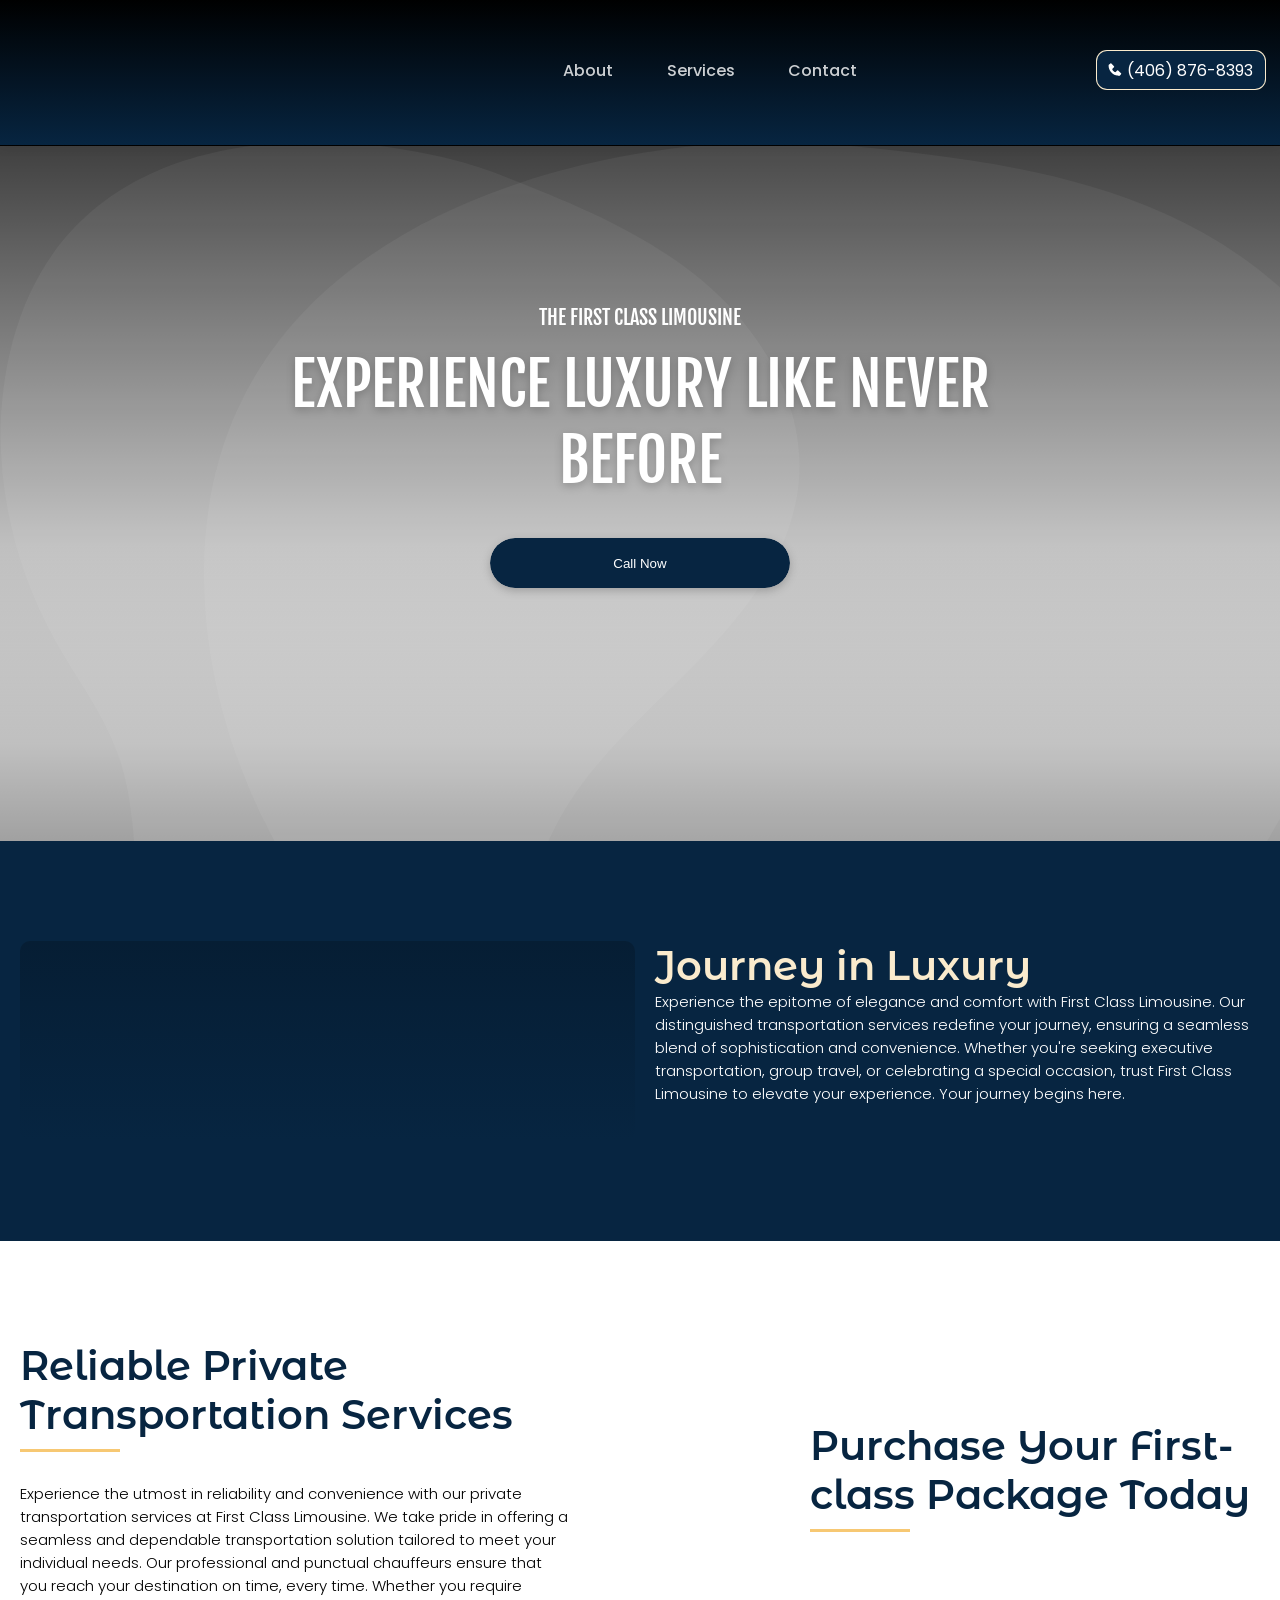
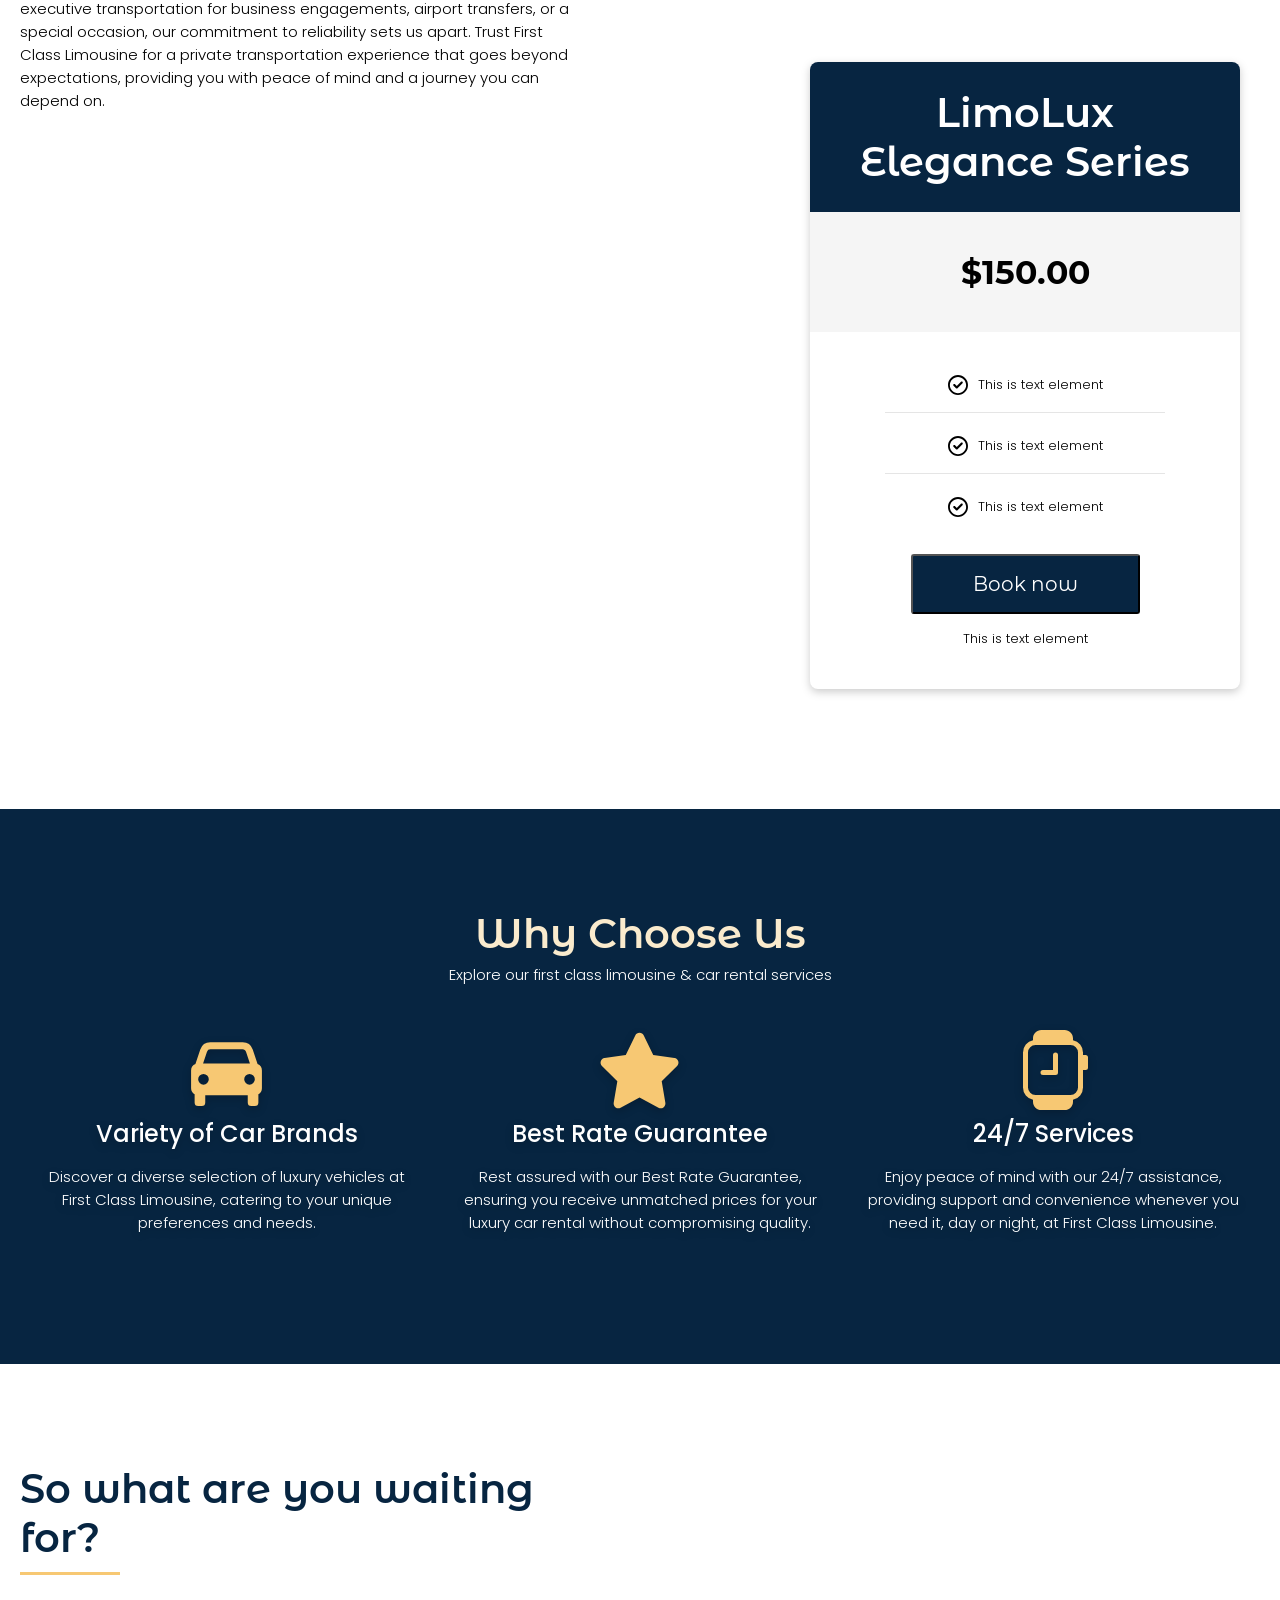
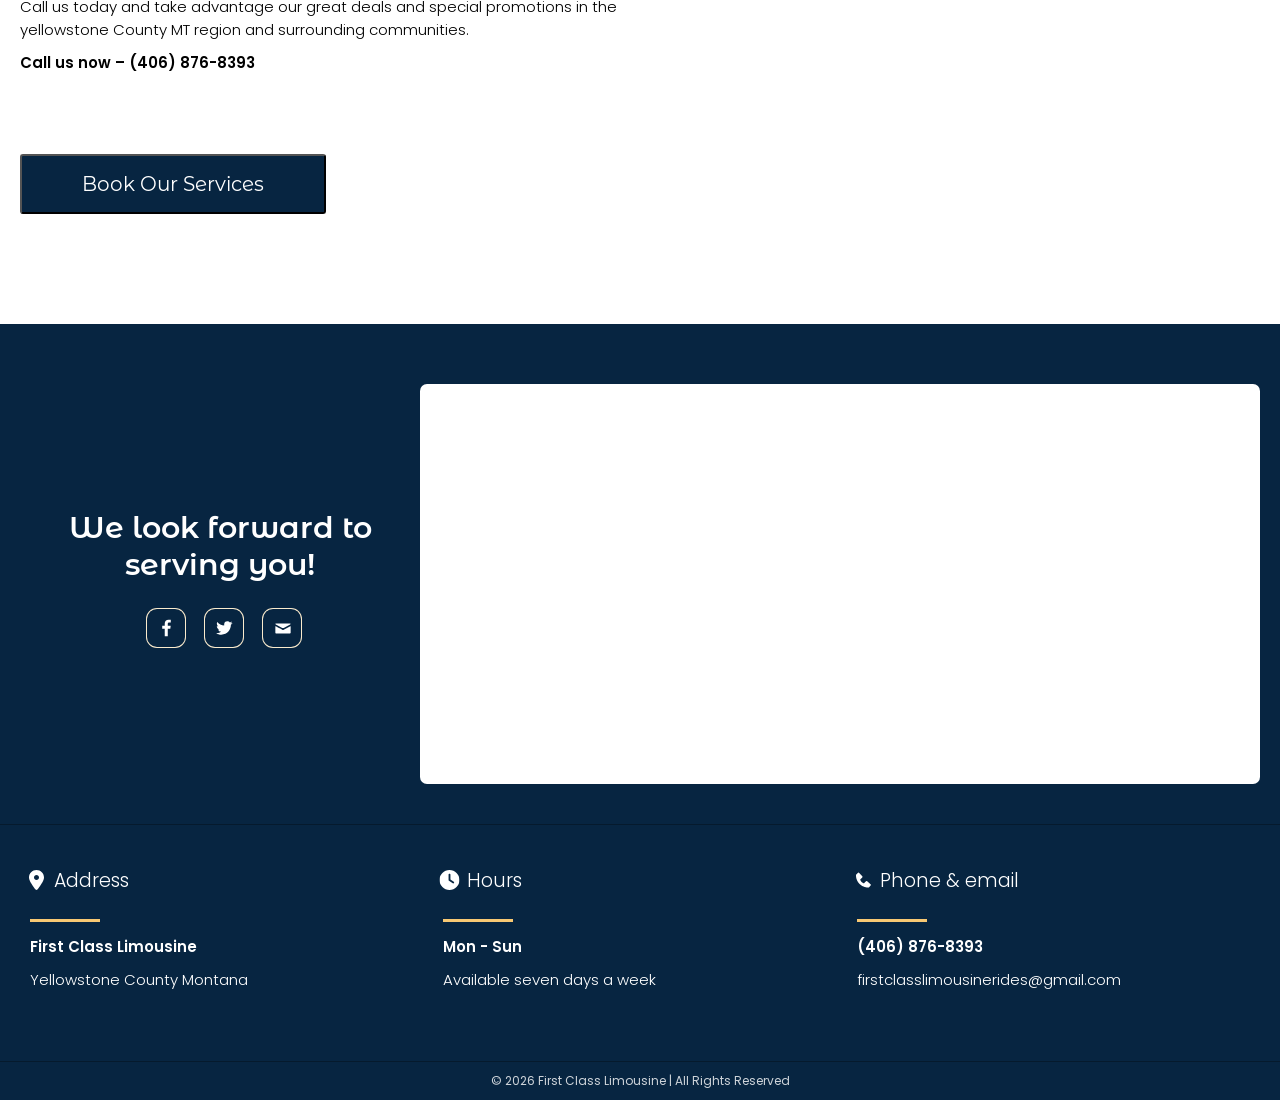
<file: index.html>
<!DOCTYPE html><html><head><meta charSet="utf-8"/><meta http-equiv="x-ua-compatible" content="ie=edge"/><meta name="viewport" content="width=device-width, initial-scale=1, shrink-to-fit=no"/><meta name="generator" content="Gatsby 5.13.6"/><style data-href="/styles.4660d7174ce4cf9fe704.css" data-identity="gatsby-global-css">@font-face{font-display:swap;font-family:Bebas Neue;font-style:normal;font-weight:400;src:url([data-uri]) format("woff2"),url([data-uri]) format("woff");unicode-range:u+0100-02af,u+0304,u+0308,u+0329,u+1e00-1e9f,u+1ef2-1eff,u+2020,u+20a0-20ab,u+20ad-20c0,u+2113,u+2c60-2c7f,u+a720-a7ff}@font-face{font-display:swap;font-family:Bebas Neue;font-style:normal;font-weight:400;src:url(/static/bebas-neue-latin-400-normal-4352f3c0f3586c850c249adabb9b953c.woff2) format("woff2"),url(/static/bebas-neue-latin-400-normal-35d44c0962992ff863c1c725a2007624.woff) format("woff");unicode-range:u+00??,u+0131,u+0152-0153,u+02bb-02bc,u+02c6,u+02da,u+02dc,u+0304,u+0308,u+0329,u+2000-206f,u+2074,u+20ac,u+2122,u+2191,u+2193,u+2212,u+2215,u+feff,u+fffd}@font-face{font-display:swap;font-family:Poppins;font-style:normal;font-weight:400;src:url([data-uri]) format("woff2"),url([data-uri]) format("woff");unicode-range:u+0100-02af,u+0304,u+0308,u+0329,u+1e00-1e9f,u+1ef2-1eff,u+2020,u+20a0-20ab,u+20ad-20c0,u+2113,u+2c60-2c7f,u+a720-a7ff}@font-face{font-display:swap;font-family:Poppins;font-style:normal;font-weight:400;src:url([data-uri]) format("woff2"),url(/static/poppins-latin-400-normal-1458587c0aa7cd06b82bff30c89e6ce5.woff) format("woff");unicode-range:u+00??,u+0131,u+0152-0153,u+02bb-02bc,u+02c6,u+02da,u+02dc,u+0304,u+0308,u+0329,u+2000-206f,u+2074,u+20ac,u+2122,u+2191,u+2193,u+2212,u+2215,u+feff,u+fffd}@font-face{font-display:swap;font-family:Poppins;font-style:normal;font-weight:800;src:url([data-uri]) format("woff2"),url([data-uri]) format("woff");unicode-range:u+0100-02af,u+0304,u+0308,u+0329,u+1e00-1e9f,u+1ef2-1eff,u+2020,u+20a0-20ab,u+20ad-20c0,u+2113,u+2c60-2c7f,u+a720-a7ff}@font-face{font-display:swap;font-family:Poppins;font-style:normal;font-weight:800;src:url([data-uri]) format("woff2"),url(/static/poppins-latin-800-normal-c85b4172ef8cea3d563df05312f5bf07.woff) format("woff");unicode-range:u+00??,u+0131,u+0152-0153,u+02bb-02bc,u+02c6,u+02da,u+02dc,u+0304,u+0308,u+0329,u+2000-206f,u+2074,u+20ac,u+2122,u+2191,u+2193,u+2212,u+2215,u+feff,u+fffd}@font-face{font-display:swap;font-family:Fjalla One;font-style:normal;font-weight:400;src:url([data-uri]) format("woff2"),url([data-uri]) format("woff");unicode-range:u+0460-052f,u+1c80-1c88,u+20b4,u+2de0-2dff,u+a640-a69f,u+fe2e-fe2f}@font-face{font-display:swap;font-family:Fjalla One;font-style:normal;font-weight:400;src:url([data-uri]) format("woff2"),url([data-uri]) format("woff");unicode-range:u+0102-0103,u+0110-0111,u+0128-0129,u+0168-0169,u+01a0-01a1,u+01af-01b0,u+0300-0301,u+0303-0304,u+0308-0309,u+0323,u+0329,u+1ea0-1ef9,u+20ab}@font-face{font-display:swap;font-family:Fjalla One;font-style:normal;font-weight:400;src:url(/static/fjalla-one-latin-ext-400-normal-2009f5303a215cdfc8a66d8ae3789e5c.woff2) format("woff2"),url(/static/fjalla-one-latin-ext-400-normal-62d6a2b54b2e0de2cc22fd8e80274345.woff) format("woff");unicode-range:u+0100-02af,u+0304,u+0308,u+0329,u+1e00-1e9f,u+1ef2-1eff,u+2020,u+20a0-20ab,u+20ad-20c0,u+2113,u+2c60-2c7f,u+a720-a7ff}@font-face{font-display:swap;font-family:Fjalla One;font-style:normal;font-weight:400;src:url(/static/fjalla-one-latin-400-normal-416ff3125cb3343c54472da8a1eada4e.woff2) format("woff2"),url(/static/fjalla-one-latin-400-normal-3a6dda3d5ae9a3239371adeace54e726.woff) format("woff");unicode-range:u+00??,u+0131,u+0152-0153,u+02bb-02bc,u+02c6,u+02da,u+02dc,u+0304,u+0308,u+0329,u+2000-206f,u+2074,u+20ac,u+2122,u+2191,u+2193,u+2212,u+2215,u+feff,u+fffd}@font-face{font-display:swap;font-family:Montserrat Alternates;font-style:normal;font-weight:400;src:url(/static/montserrat-alternates-cyrillic-ext-400-normal-78fc33ec35af533623dca6e63582a52d.woff2) format("woff2"),url(/static/montserrat-alternates-cyrillic-ext-400-normal-c26d4a43e405d2cac34716cc55e87f21.woff) format("woff");unicode-range:u+0460-052f,u+1c80-1c88,u+20b4,u+2de0-2dff,u+a640-a69f,u+fe2e-fe2f}@font-face{font-display:swap;font-family:Montserrat Alternates;font-style:normal;font-weight:400;src:url(/static/montserrat-alternates-cyrillic-400-normal-8a714217a031c797b215fdb124898f71.woff2) format("woff2"),url(/static/montserrat-alternates-cyrillic-400-normal-9b4e236e3c21792e94636ad48183cee4.woff) format("woff");unicode-range:u+0301,u+0400-045f,u+0490-0491,u+04b0-04b1,u+2116}@font-face{font-display:swap;font-family:Montserrat Alternates;font-style:normal;font-weight:400;src:url([data-uri]) format("woff2"),url([data-uri]) format("woff");unicode-range:u+0102-0103,u+0110-0111,u+0128-0129,u+0168-0169,u+01a0-01a1,u+01af-01b0,u+0300-0301,u+0303-0304,u+0308-0309,u+0323,u+0329,u+1ea0-1ef9,u+20ab}@font-face{font-display:swap;font-family:Montserrat Alternates;font-style:normal;font-weight:400;src:url(/static/montserrat-alternates-latin-ext-400-normal-42c6bd5e01c91cee8dc983d2cc0b3570.woff2) format("woff2"),url(/static/montserrat-alternates-latin-ext-400-normal-835882fb882566907ab30bcf69c4183d.woff) format("woff");unicode-range:u+0100-02af,u+0304,u+0308,u+0329,u+1e00-1e9f,u+1ef2-1eff,u+2020,u+20a0-20ab,u+20ad-20c0,u+2113,u+2c60-2c7f,u+a720-a7ff}@font-face{font-display:swap;font-family:Montserrat Alternates;font-style:normal;font-weight:400;src:url(/static/montserrat-alternates-latin-400-normal-f213d57eadd8207d03f94838ad9d282b.woff2) format("woff2"),url(/static/montserrat-alternates-latin-400-normal-ae9ebe407049683f4bab9d468c67c94f.woff) format("woff");unicode-range:u+00??,u+0131,u+0152-0153,u+02bb-02bc,u+02c6,u+02da,u+02dc,u+0304,u+0308,u+0329,u+2000-206f,u+2074,u+20ac,u+2122,u+2191,u+2193,u+2212,u+2215,u+feff,u+fffd}@font-face{font-display:swap;font-family:Montserrat Alternates;font-style:normal;font-weight:800;src:url(/static/montserrat-alternates-cyrillic-ext-800-normal-a52ece8308e63efcc77aabb1a05773ef.woff2) format("woff2"),url(/static/montserrat-alternates-cyrillic-ext-800-normal-72035be0435cfe2ae0f3dab935442a9b.woff) format("woff");unicode-range:u+0460-052f,u+1c80-1c88,u+20b4,u+2de0-2dff,u+a640-a69f,u+fe2e-fe2f}@font-face{font-display:swap;font-family:Montserrat Alternates;font-style:normal;font-weight:800;src:url(/static/montserrat-alternates-cyrillic-800-normal-8e3ea1f28fd36d8c08956002ba230b95.woff2) format("woff2"),url(/static/montserrat-alternates-cyrillic-800-normal-7e827c5c72d07bea48ad53f2d9dd92c1.woff) format("woff");unicode-range:u+0301,u+0400-045f,u+0490-0491,u+04b0-04b1,u+2116}@font-face{font-display:swap;font-family:Montserrat Alternates;font-style:normal;font-weight:800;src:url([data-uri]) format("woff2"),url([data-uri]) format("woff");unicode-range:u+0102-0103,u+0110-0111,u+0128-0129,u+0168-0169,u+01a0-01a1,u+01af-01b0,u+0300-0301,u+0303-0304,u+0308-0309,u+0323,u+0329,u+1ea0-1ef9,u+20ab}@font-face{font-display:swap;font-family:Montserrat Alternates;font-style:normal;font-weight:800;src:url(/static/montserrat-alternates-latin-ext-800-normal-58a2b2b1d45a54ec39c121a992be85af.woff2) format("woff2"),url(/static/montserrat-alternates-latin-ext-800-normal-c70a557c2eed1c2c4a019df6e76a2568.woff) format("woff");unicode-range:u+0100-02af,u+0304,u+0308,u+0329,u+1e00-1e9f,u+1ef2-1eff,u+2020,u+20a0-20ab,u+20ad-20c0,u+2113,u+2c60-2c7f,u+a720-a7ff}@font-face{font-display:swap;font-family:Montserrat Alternates;font-style:normal;font-weight:800;src:url(/static/montserrat-alternates-latin-800-normal-bc3dd4b2976eb4ab39909c52a74e27d3.woff2) format("woff2"),url(/static/montserrat-alternates-latin-800-normal-ecf40e9c2875def7df9ef51cd63be7e0.woff) format("woff");unicode-range:u+00??,u+0131,u+0152-0153,u+02bb-02bc,u+02c6,u+02da,u+02dc,u+0304,u+0308,u+0329,u+2000-206f,u+2074,u+20ac,u+2122,u+2191,u+2193,u+2212,u+2215,u+feff,u+fffd}@font-face{font-display:swap;font-family:Montserrat Alternates;font-style:normal;font-weight:700;src:url(/static/montserrat-alternates-cyrillic-ext-700-normal-f1696a5c9062433305370520338509fc.woff2) format("woff2"),url(/static/montserrat-alternates-cyrillic-ext-700-normal-25a0387c6e1fcf1a07eba0f20dc3c90e.woff) format("woff");unicode-range:u+0460-052f,u+1c80-1c88,u+20b4,u+2de0-2dff,u+a640-a69f,u+fe2e-fe2f}@font-face{font-display:swap;font-family:Montserrat Alternates;font-style:normal;font-weight:700;src:url(/static/montserrat-alternates-cyrillic-700-normal-42ff8a107896e9f60dca8445990ce234.woff2) format("woff2"),url(/static/montserrat-alternates-cyrillic-700-normal-223f4795036b086cc438aa9f953d11d5.woff) format("woff");unicode-range:u+0301,u+0400-045f,u+0490-0491,u+04b0-04b1,u+2116}@font-face{font-display:swap;font-family:Montserrat Alternates;font-style:normal;font-weight:700;src:url([data-uri]) format("woff2"),url([data-uri]) format("woff");unicode-range:u+0102-0103,u+0110-0111,u+0128-0129,u+0168-0169,u+01a0-01a1,u+01af-01b0,u+0300-0301,u+0303-0304,u+0308-0309,u+0323,u+0329,u+1ea0-1ef9,u+20ab}@font-face{font-display:swap;font-family:Montserrat Alternates;font-style:normal;font-weight:700;src:url(/static/montserrat-alternates-latin-ext-700-normal-dd5b0693860788c544f60ceaf63d66ac.woff2) format("woff2"),url(/static/montserrat-alternates-latin-ext-700-normal-7247ad6419a14684408ade799875031f.woff) format("woff");unicode-range:u+0100-02af,u+0304,u+0308,u+0329,u+1e00-1e9f,u+1ef2-1eff,u+2020,u+20a0-20ab,u+20ad-20c0,u+2113,u+2c60-2c7f,u+a720-a7ff}@font-face{font-display:swap;font-family:Montserrat Alternates;font-style:normal;font-weight:700;src:url(/static/montserrat-alternates-latin-700-normal-13aaaecaa19c737d5177778d52c564b1.woff2) format("woff2"),url(/static/montserrat-alternates-latin-700-normal-b380aa4ba429ad5e68da24f40a7a65f3.woff) format("woff");unicode-range:u+00??,u+0131,u+0152-0153,u+02bb-02bc,u+02c6,u+02da,u+02dc,u+0304,u+0308,u+0329,u+2000-206f,u+2074,u+20ac,u+2122,u+2191,u+2193,u+2212,u+2215,u+feff,u+fffd}@font-face{font-display:swap;font-family:Montserrat Alternates;font-style:normal;font-weight:600;src:url(/static/montserrat-alternates-cyrillic-ext-600-normal-af705bf7ec5cec6ae80dd47c2aa6f626.woff2) format("woff2"),url(/static/montserrat-alternates-cyrillic-ext-600-normal-1072706cfdac191f7c43246aa886889a.woff) format("woff");unicode-range:u+0460-052f,u+1c80-1c88,u+20b4,u+2de0-2dff,u+a640-a69f,u+fe2e-fe2f}@font-face{font-display:swap;font-family:Montserrat Alternates;font-style:normal;font-weight:600;src:url(/static/montserrat-alternates-cyrillic-600-normal-0b0ec733c0170eca73588fff6e4e138b.woff2) format("woff2"),url(/static/montserrat-alternates-cyrillic-600-normal-4d3916b5df053674bee45110cc5768fd.woff) format("woff");unicode-range:u+0301,u+0400-045f,u+0490-0491,u+04b0-04b1,u+2116}@font-face{font-display:swap;font-family:Montserrat Alternates;font-style:normal;font-weight:600;src:url([data-uri]) format("woff2"),url([data-uri]) format("woff");unicode-range:u+0102-0103,u+0110-0111,u+0128-0129,u+0168-0169,u+01a0-01a1,u+01af-01b0,u+0300-0301,u+0303-0304,u+0308-0309,u+0323,u+0329,u+1ea0-1ef9,u+20ab}@font-face{font-display:swap;font-family:Montserrat Alternates;font-style:normal;font-weight:600;src:url(/static/montserrat-alternates-latin-ext-600-normal-8b44d2298f7c083f971ff756ca684988.woff2) format("woff2"),url(/static/montserrat-alternates-latin-ext-600-normal-3b8a58eff36ded2ad00fa162f0adcdf8.woff) format("woff");unicode-range:u+0100-02af,u+0304,u+0308,u+0329,u+1e00-1e9f,u+1ef2-1eff,u+2020,u+20a0-20ab,u+20ad-20c0,u+2113,u+2c60-2c7f,u+a720-a7ff}@font-face{font-display:swap;font-family:Montserrat Alternates;font-style:normal;font-weight:600;src:url(/static/montserrat-alternates-latin-600-normal-d8ef5d93aa29462d45145d3ac1309219.woff2) format("woff2"),url(/static/montserrat-alternates-latin-600-normal-383903a97f9bc63ef8aeedebc8782a20.woff) format("woff");unicode-range:u+00??,u+0131,u+0152-0153,u+02bb-02bc,u+02c6,u+02da,u+02dc,u+0304,u+0308,u+0329,u+2000-206f,u+2074,u+20ac,u+2122,u+2191,u+2193,u+2212,u+2215,u+feff,u+fffd}@font-face{font-display:swap;font-family:Montserrat Alternates;font-style:normal;font-weight:500;src:url(/static/montserrat-alternates-cyrillic-ext-500-normal-fc3c93f97f2d801735ae7685a0acefd4.woff2) format("woff2"),url(/static/montserrat-alternates-cyrillic-ext-500-normal-42cbc92ef5cb2de5a36aa286dc6eed98.woff) format("woff");unicode-range:u+0460-052f,u+1c80-1c88,u+20b4,u+2de0-2dff,u+a640-a69f,u+fe2e-fe2f}@font-face{font-display:swap;font-family:Montserrat Alternates;font-style:normal;font-weight:500;src:url(/static/montserrat-alternates-cyrillic-500-normal-85d6b5bf6e7b10e6c3f001c178c71234.woff2) format("woff2"),url(/static/montserrat-alternates-cyrillic-500-normal-4df2b787476be39310a7fd79feac29c2.woff) format("woff");unicode-range:u+0301,u+0400-045f,u+0490-0491,u+04b0-04b1,u+2116}@font-face{font-display:swap;font-family:Montserrat Alternates;font-style:normal;font-weight:500;src:url([data-uri]) format("woff2"),url([data-uri]) format("woff");unicode-range:u+0102-0103,u+0110-0111,u+0128-0129,u+0168-0169,u+01a0-01a1,u+01af-01b0,u+0300-0301,u+0303-0304,u+0308-0309,u+0323,u+0329,u+1ea0-1ef9,u+20ab}@font-face{font-display:swap;font-family:Montserrat Alternates;font-style:normal;font-weight:500;src:url(/static/montserrat-alternates-latin-ext-500-normal-8f12f0fc2df259246a24b20a97649ac5.woff2) format("woff2"),url(/static/montserrat-alternates-latin-ext-500-normal-0a04e932ee5627db93335e3e61a061a7.woff) format("woff");unicode-range:u+0100-02af,u+0304,u+0308,u+0329,u+1e00-1e9f,u+1ef2-1eff,u+2020,u+20a0-20ab,u+20ad-20c0,u+2113,u+2c60-2c7f,u+a720-a7ff}@font-face{font-display:swap;font-family:Montserrat Alternates;font-style:normal;font-weight:500;src:url(/static/montserrat-alternates-latin-500-normal-a15021e09b54dbb81fa7dc0dbab28b25.woff2) format("woff2"),url(/static/montserrat-alternates-latin-500-normal-e8e4c587299a2fb1ecb7c83a57ab73db.woff) format("woff");unicode-range:u+00??,u+0131,u+0152-0153,u+02bb-02bc,u+02c6,u+02da,u+02dc,u+0304,u+0308,u+0329,u+2000-206f,u+2074,u+20ac,u+2122,u+2191,u+2193,u+2212,u+2215,u+feff,u+fffd}@font-face{font-display:swap;font-family:Montserrat Alternates;font-style:normal;font-weight:300;src:url(/static/montserrat-alternates-cyrillic-ext-300-normal-6930c0a8382449e3358baec1c3c49257.woff2) format("woff2"),url(/static/montserrat-alternates-cyrillic-ext-300-normal-cb9ca2e5c01a3a96ce18bf91a24feb0a.woff) format("woff");unicode-range:u+0460-052f,u+1c80-1c88,u+20b4,u+2de0-2dff,u+a640-a69f,u+fe2e-fe2f}@font-face{font-display:swap;font-family:Montserrat Alternates;font-style:normal;font-weight:300;src:url(/static/montserrat-alternates-cyrillic-300-normal-b9c98388f3dc10418ef40e5e25366cd6.woff2) format("woff2"),url(/static/montserrat-alternates-cyrillic-300-normal-3ac542dcd2db6c7c1470425f31fe275a.woff) format("woff");unicode-range:u+0301,u+0400-045f,u+0490-0491,u+04b0-04b1,u+2116}@font-face{font-display:swap;font-family:Montserrat Alternates;font-style:normal;font-weight:300;src:url([data-uri]) format("woff2"),url([data-uri]) format("woff");unicode-range:u+0102-0103,u+0110-0111,u+0128-0129,u+0168-0169,u+01a0-01a1,u+01af-01b0,u+0300-0301,u+0303-0304,u+0308-0309,u+0323,u+0329,u+1ea0-1ef9,u+20ab}@font-face{font-display:swap;font-family:Montserrat Alternates;font-style:normal;font-weight:300;src:url(/static/montserrat-alternates-latin-ext-300-normal-3635a5dfc903e6e2d9aef7e244aa34d4.woff2) format("woff2"),url(/static/montserrat-alternates-latin-ext-300-normal-02a3224387176d0a3b67fd85c90f9e64.woff) format("woff");unicode-range:u+0100-02af,u+0304,u+0308,u+0329,u+1e00-1e9f,u+1ef2-1eff,u+2020,u+20a0-20ab,u+20ad-20c0,u+2113,u+2c60-2c7f,u+a720-a7ff}@font-face{font-display:swap;font-family:Montserrat Alternates;font-style:normal;font-weight:300;src:url(/static/montserrat-alternates-latin-300-normal-252a7ef031dd29a760bb63fb63644db1.woff2) format("woff2"),url(/static/montserrat-alternates-latin-300-normal-d85717a7c17a88f0ce359f48ebe8ce39.woff) format("woff");unicode-range:u+00??,u+0131,u+0152-0153,u+02bb-02bc,u+02c6,u+02da,u+02dc,u+0304,u+0308,u+0329,u+2000-206f,u+2074,u+20ac,u+2122,u+2191,u+2193,u+2212,u+2215,u+feff,u+fffd}@font-face{font-display:swap;font-family:Poppins;font-style:normal;font-weight:700;src:url([data-uri]) format("woff2"),url([data-uri]) format("woff");unicode-range:u+0100-02af,u+0304,u+0308,u+0329,u+1e00-1e9f,u+1ef2-1eff,u+2020,u+20a0-20ab,u+20ad-20c0,u+2113,u+2c60-2c7f,u+a720-a7ff}@font-face{font-display:swap;font-family:Poppins;font-style:normal;font-weight:700;src:url([data-uri]) format("woff2"),url(/static/poppins-latin-700-normal-cd04c2ad00870c9ceebf088ec3981c25.woff) format("woff");unicode-range:u+00??,u+0131,u+0152-0153,u+02bb-02bc,u+02c6,u+02da,u+02dc,u+0304,u+0308,u+0329,u+2000-206f,u+2074,u+20ac,u+2122,u+2191,u+2193,u+2212,u+2215,u+feff,u+fffd}@font-face{font-display:swap;font-family:Poppins;font-style:normal;font-weight:600;src:url([data-uri]) format("woff2"),url([data-uri]) format("woff");unicode-range:u+0100-02af,u+0304,u+0308,u+0329,u+1e00-1e9f,u+1ef2-1eff,u+2020,u+20a0-20ab,u+20ad-20c0,u+2113,u+2c60-2c7f,u+a720-a7ff}@font-face{font-display:swap;font-family:Poppins;font-style:normal;font-weight:600;src:url([data-uri]) format("woff2"),url(/static/poppins-latin-600-normal-c0dcdaeaab8caa158cb99007a8e4657a.woff) format("woff");unicode-range:u+00??,u+0131,u+0152-0153,u+02bb-02bc,u+02c6,u+02da,u+02dc,u+0304,u+0308,u+0329,u+2000-206f,u+2074,u+20ac,u+2122,u+2191,u+2193,u+2212,u+2215,u+feff,u+fffd}@font-face{font-display:swap;font-family:Poppins;font-style:normal;font-weight:500;src:url([data-uri]) format("woff2"),url([data-uri]) format("woff");unicode-range:u+0100-02af,u+0304,u+0308,u+0329,u+1e00-1e9f,u+1ef2-1eff,u+2020,u+20a0-20ab,u+20ad-20c0,u+2113,u+2c60-2c7f,u+a720-a7ff}@font-face{font-display:swap;font-family:Poppins;font-style:normal;font-weight:500;src:url([data-uri]) format("woff2"),url(/static/poppins-latin-500-normal-eb0d4c666d17c3ab18483b819046b3e7.woff) format("woff");unicode-range:u+00??,u+0131,u+0152-0153,u+02bb-02bc,u+02c6,u+02da,u+02dc,u+0304,u+0308,u+0329,u+2000-206f,u+2074,u+20ac,u+2122,u+2191,u+2193,u+2212,u+2215,u+feff,u+fffd}@font-face{font-display:swap;font-family:Poppins;font-style:normal;font-weight:300;src:url([data-uri]) format("woff2"),url([data-uri]) format("woff");unicode-range:u+0100-02af,u+0304,u+0308,u+0329,u+1e00-1e9f,u+1ef2-1eff,u+2020,u+20a0-20ab,u+20ad-20c0,u+2113,u+2c60-2c7f,u+a720-a7ff}@font-face{font-display:swap;font-family:Poppins;font-style:normal;font-weight:300;src:url([data-uri]) format("woff2"),url(/static/poppins-latin-300-normal-3555e897caceedb85c784b2af8253073.woff) format("woff");unicode-range:u+00??,u+0131,u+0152-0153,u+02bb-02bc,u+02c6,u+02da,u+02dc,u+0304,u+0308,u+0329,u+2000-206f,u+2074,u+20ac,u+2122,u+2191,u+2193,u+2212,u+2215,u+feff,u+fffd}.react-slideshow-container{-webkit-box-align:center;-ms-flex-align:center;align-items:center;display:-webkit-box;display:-ms-flexbox;display:flex;position:relative}.react-slideshow-container .nav{cursor:pointer;position:absolute;z-index:10}.react-slideshow-container .nav:first-of-type{left:0}.react-slideshow-container .nav:last-of-type{right:0}.react-slideshow-container .default-nav{-webkit-box-align:center;-ms-flex-align:center;-webkit-box-pack:center;-ms-flex-pack:center;align-items:center;background:hsla(0,0%,100%,.6);border:0;border-radius:50%;color:#fff;display:-webkit-box;display:-ms-flexbox;display:flex;height:30px;justify-content:center;text-align:center;width:30px}.react-slideshow-container .default-nav:focus,.react-slideshow-container .default-nav:hover{background:#fff;color:#666;outline:0}.react-slideshow-container .default-nav.disabled:hover{cursor:not-allowed}.react-slideshow-container .default-nav:first-of-type{border-right:0;border-top:0;margin-right:-30px}.react-slideshow-container .default-nav:last-of-type{margin-left:-30px}.react-slideshow-container+ul.indicators{-webkit-box-pack:center;-ms-flex-pack:center;display:-webkit-box;display:-ms-flexbox;display:flex;-ms-flex-wrap:wrap;flex-wrap:wrap;justify-content:center;margin-top:20px}.react-slideshow-container+ul.indicators li{display:inline-block;height:7px;margin:0;padding:5px;position:relative;width:7px}.react-slideshow-container+ul.indicators .each-slideshow-indicator{background:transparent;border:0;color:transparent;cursor:pointer;opacity:.25}.react-slideshow-container+ul.indicators .each-slideshow-indicator:before{background:#000;border-radius:50%;content:"";height:7px;left:0;position:absolute;text-align:center;top:0;width:7px}.react-slideshow-container+ul.indicators .each-slideshow-indicator.active,.react-slideshow-container+ul.indicators .each-slideshow-indicator:hover{opacity:.75;outline:0}.react-slideshow-fadezoom-wrapper{overflow:hidden;width:100%}.react-slideshow-fadezoom-wrapper .react-slideshow-fadezoom-images-wrap{display:-webkit-box;display:-ms-flexbox;display:flex;-ms-flex-wrap:wrap;flex-wrap:wrap}.react-slideshow-fadezoom-wrapper .react-slideshow-fadezoom-images-wrap>div{opacity:0;position:relative}.react-slideshow-wrapper .react-slideshow-fade-images-wrap>div[aria-hidden=true]{display:none}.react-slideshow-wrapper.slide{overflow:hidden;width:100%}.react-slideshow-wrapper .images-wrap.horizontal{display:-webkit-box;display:-ms-flexbox;display:flex;-ms-flex-wrap:wrap;flex-wrap:wrap}.react-slideshow-wrapper .images-wrap>div[aria-hidden=true]{display:none}@font-face{font-display:swap;font-family:Poppins;font-style:normal;font-weight:200;src:url([data-uri]) format("woff2"),url([data-uri]) format("woff");unicode-range:u+0100-02af,u+0304,u+0308,u+0329,u+1e00-1e9f,u+1ef2-1eff,u+2020,u+20a0-20ab,u+20ad-20c0,u+2113,u+2c60-2c7f,u+a720-a7ff}@font-face{font-display:swap;font-family:Poppins;font-style:normal;font-weight:200;src:url([data-uri]) format("woff2"),url(/static/poppins-latin-200-normal-e8456c67c82fc38f40c68207efb37522.woff) format("woff");unicode-range:u+00??,u+0131,u+0152-0153,u+02bb-02bc,u+02c6,u+02da,u+02dc,u+0304,u+0308,u+0329,u+2000-206f,u+2074,u+20ac,u+2122,u+2191,u+2193,u+2212,u+2215,u+feff,u+fffd}</style><link rel="preconnect" href="https://www.googletagmanager.com"/><link rel="dns-prefetch" href="https://www.googletagmanager.com"/><style>.gatsby-image-wrapper{position:relative;overflow:hidden}.gatsby-image-wrapper picture.object-fit-polyfill{position:static!important}.gatsby-image-wrapper img{bottom:0;height:100%;left:0;margin:0;max-width:none;padding:0;position:absolute;right:0;top:0;width:100%;object-fit:cover}.gatsby-image-wrapper [data-main-image]{opacity:0;transform:translateZ(0);transition:opacity .25s linear;will-change:opacity}.gatsby-image-wrapper-constrained{display:inline-block;vertical-align:top}</style><noscript><style>.gatsby-image-wrapper noscript [data-main-image]{opacity:1!important}.gatsby-image-wrapper [data-placeholder-image]{opacity:0!important}</style></noscript><script type="module">const e="undefined"!=typeof HTMLImageElement&&"loading"in HTMLImageElement.prototype;e&&document.body.addEventListener("load",(function(e){const t=e.target;if(void 0===t.dataset.mainImage)return;if(void 0===t.dataset.gatsbyImageSsr)return;let a=null,n=t;for(;null===a&&n;)void 0!==n.parentNode.dataset.gatsbyImageWrapper&&(a=n.parentNode),n=n.parentNode;const o=a.querySelector("[data-placeholder-image]"),r=new Image;r.src=t.currentSrc,r.decode().catch((()=>{})).then((()=>{t.style.opacity=1,o&&(o.style.opacity=0,o.style.transition="opacity 500ms linear")}))}),!0);</script><link rel="sitemap" type="application/xml" href="/sitemap-index.xml"/><link rel="icon" href="/favicon-32x32.png?v=b3f800d850f4e616bc6ca28e37c53a7d" type="image/png"/><link rel="manifest" href="/manifest.webmanifest" crossorigin="anonymous"/><link rel="apple-touch-icon" sizes="48x48" href="/icons/icon-48x48.png?v=b3f800d850f4e616bc6ca28e37c53a7d"/><link rel="apple-touch-icon" sizes="72x72" href="/icons/icon-72x72.png?v=b3f800d850f4e616bc6ca28e37c53a7d"/><link rel="apple-touch-icon" sizes="96x96" href="/icons/icon-96x96.png?v=b3f800d850f4e616bc6ca28e37c53a7d"/><link rel="apple-touch-icon" sizes="144x144" href="/icons/icon-144x144.png?v=b3f800d850f4e616bc6ca28e37c53a7d"/><link rel="apple-touch-icon" sizes="192x192" href="/icons/icon-192x192.png?v=b3f800d850f4e616bc6ca28e37c53a7d"/><link rel="apple-touch-icon" sizes="256x256" href="/icons/icon-256x256.png?v=b3f800d850f4e616bc6ca28e37c53a7d"/><link rel="apple-touch-icon" sizes="384x384" href="/icons/icon-384x384.png?v=b3f800d850f4e616bc6ca28e37c53a7d"/><link rel="apple-touch-icon" sizes="512x512" href="/icons/icon-512x512.png?v=b3f800d850f4e616bc6ca28e37c53a7d"/></head><body><div id="___gatsby"><div style="outline:none" tabindex="-1" id="gatsby-focus-wrapper"></div><div id="gatsby-announcer" style="position:absolute;top:0;width:1px;height:1px;padding:0;overflow:hidden;clip:rect(0, 0, 0, 0);white-space:nowrap;border:0" aria-live="assertive" aria-atomic="true"></div></div><script async="" src="https://www.googletagmanager.com/gtag/js?id=G-NNH5G6CDZ2"></script><script>
      
      
      if(true) {
        window.dataLayer = window.dataLayer || [];
        function gtag(){dataLayer.push(arguments);}
        gtag('js', new Date());

        gtag('config', 'G-NNH5G6CDZ2', {"send_page_view":false,"anonymize_ip":false});
      }
      </script><script id="gatsby-script-loader">/*<![CDATA[*/window.pagePath="/";/*]]>*/</script><!-- slice-start id="_gatsby-scripts-1" -->
          <script
            id="gatsby-chunk-mapping"
          >
            window.___chunkMapping="{\"app\":[\"/app-ad5cfc91acf24acfb4f9.js\"],\"component---src-pages-404-tsx\":[\"/component---src-pages-404-tsx-58ba0e71bbcb47e59e2b.js\"],\"component---src-pages-about-tsx\":[\"/component---src-pages-about-tsx-9f828c93b66801f5720f.js\"],\"component---src-pages-branding-tsx\":[],\"component---src-pages-contact-tsx\":[\"/component---src-pages-contact-tsx-ec52cefbe833b756db2f.js\"],\"component---src-pages-index-tsx\":[],\"component---src-pages-services-tsx\":[\"/component---src-pages-services-tsx-6f657931da5fd7ba2876.js\"],\"component---src-pages-test-form-tsx\":[],\"component---src-pages-test-tsx\":[\"/component---src-pages-test-tsx-07d5afb3a726386d225d.js\"]}";
          </script>
        <script>window.___webpackCompilationHash="65d02922b53a4f38cb2f";</script><script src="/webpack-runtime-80b43bc35a470093ff4a.js" async></script><script src="/framework-b4e123d441a1187d00b5.js" async></script><script src="/app-ad5cfc91acf24acfb4f9.js" async></script><!-- slice-end id="_gatsby-scripts-1" --></body></html>
</file>
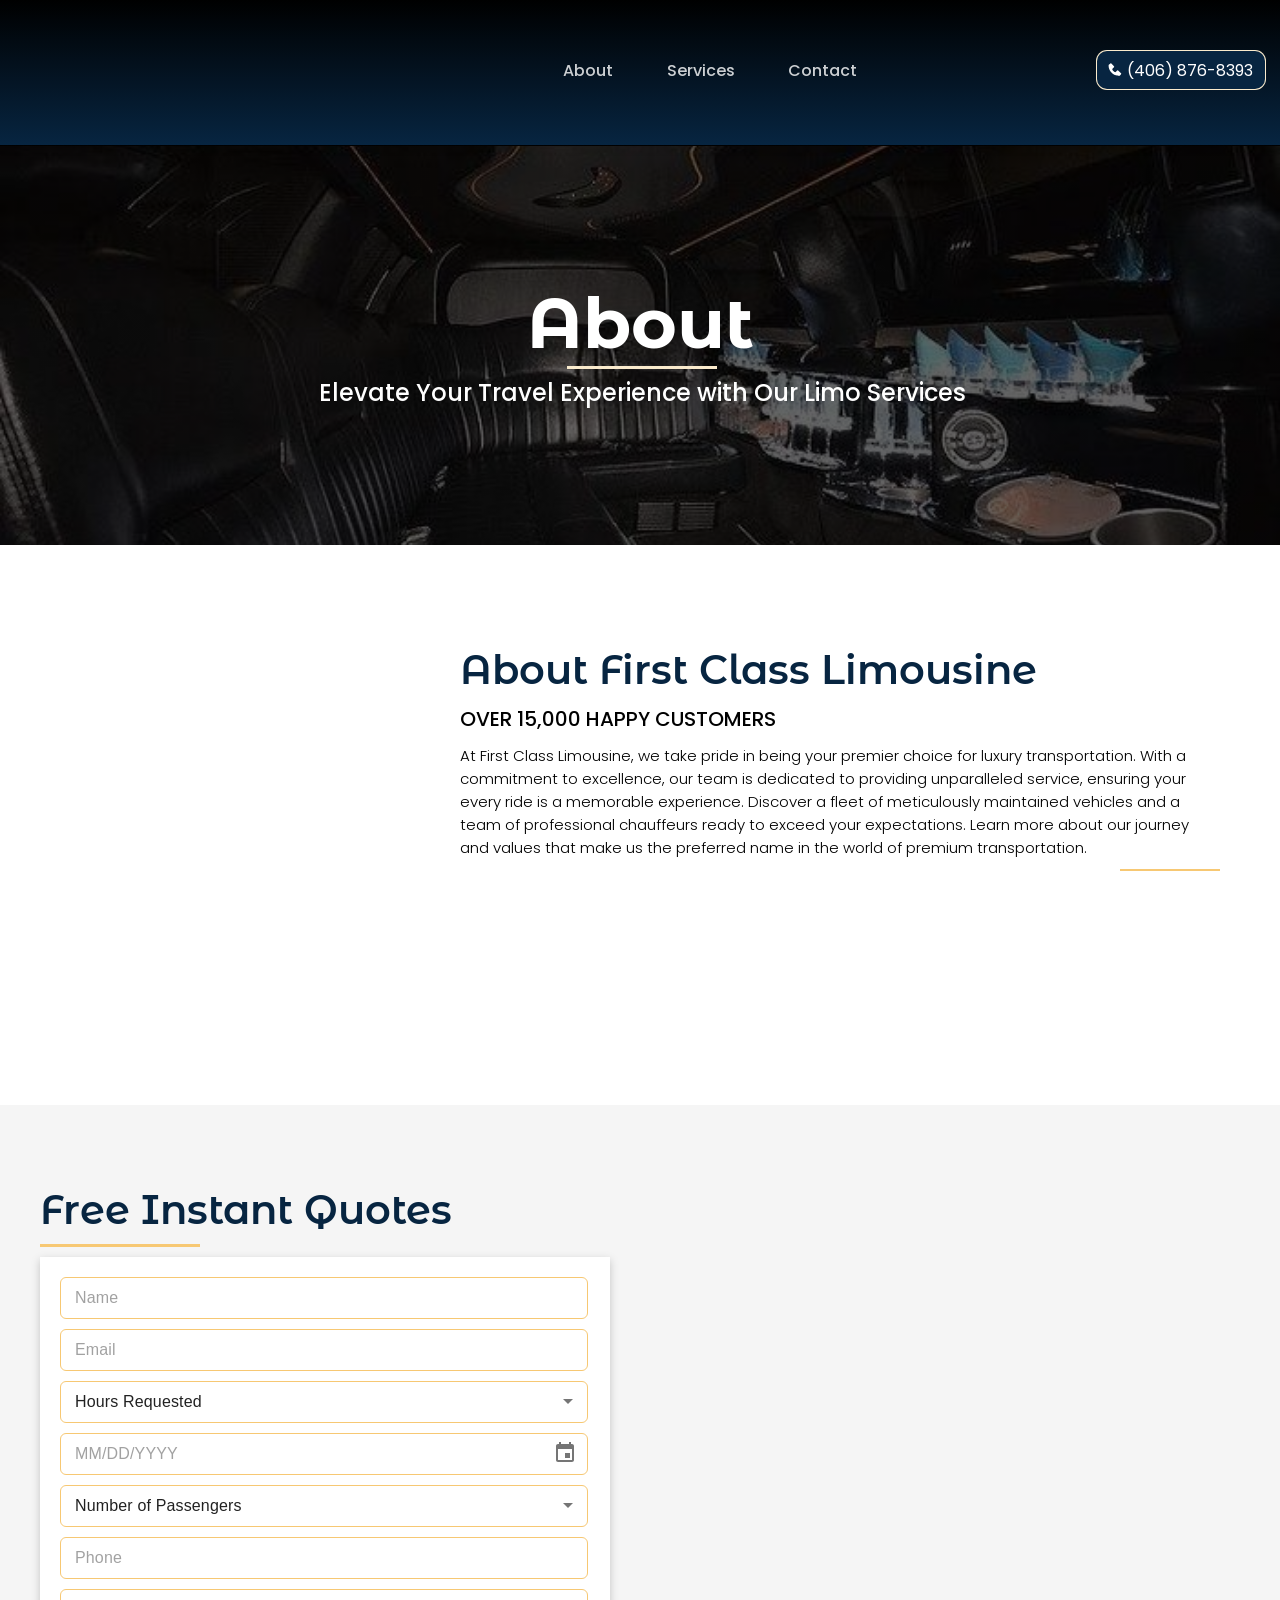
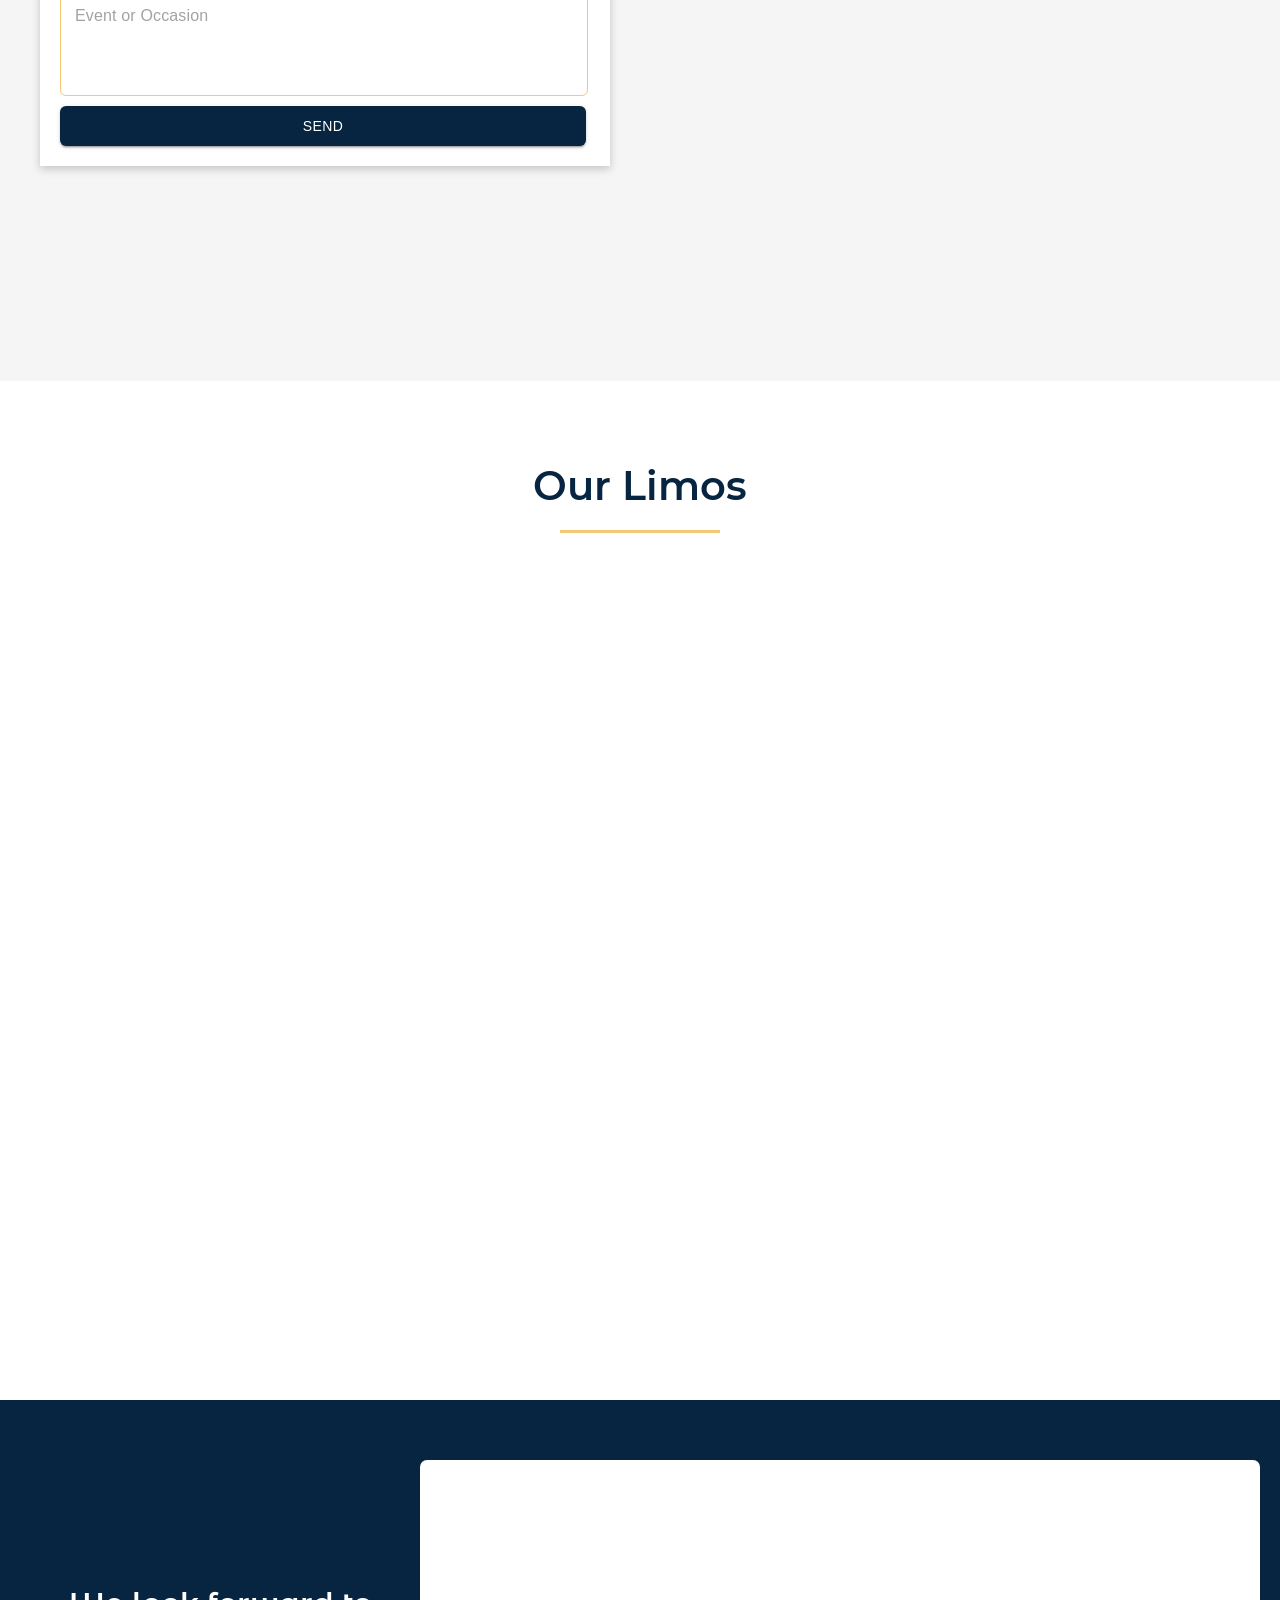
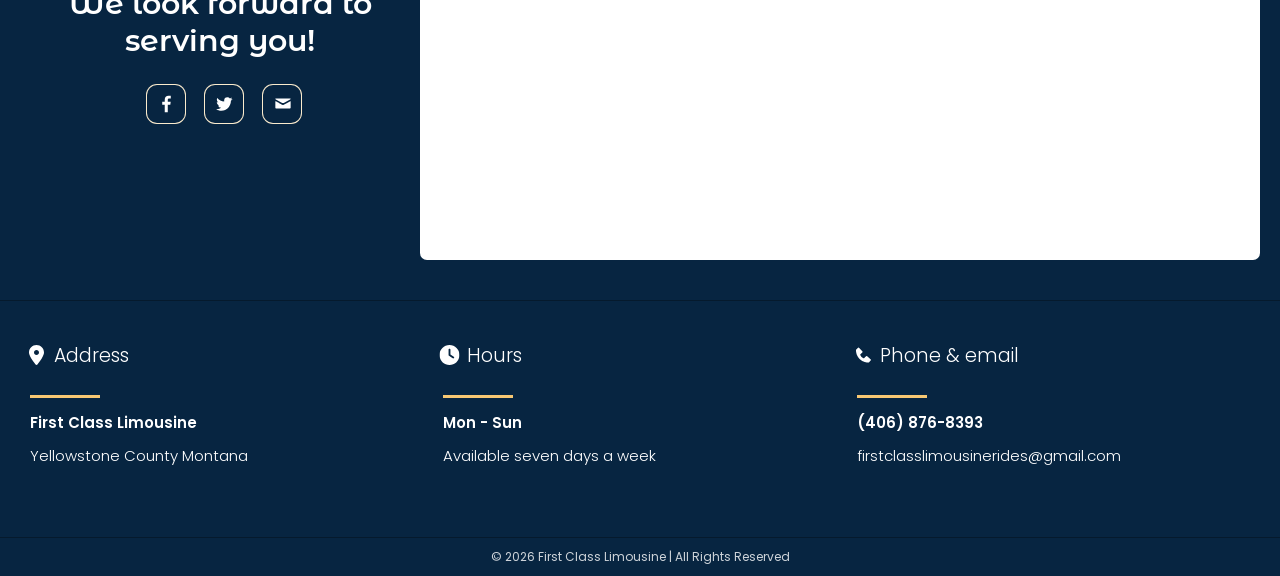
<file: about/index.html>
<!DOCTYPE html><html><head><meta charSet="utf-8"/><meta http-equiv="x-ua-compatible" content="ie=edge"/><meta name="viewport" content="width=device-width, initial-scale=1, shrink-to-fit=no"/><meta name="generator" content="Gatsby 5.13.6"/><style data-href="/styles.4660d7174ce4cf9fe704.css" data-identity="gatsby-global-css">@font-face{font-display:swap;font-family:Bebas Neue;font-style:normal;font-weight:400;src:url([data-uri]) format("woff2"),url([data-uri]) format("woff");unicode-range:u+0100-02af,u+0304,u+0308,u+0329,u+1e00-1e9f,u+1ef2-1eff,u+2020,u+20a0-20ab,u+20ad-20c0,u+2113,u+2c60-2c7f,u+a720-a7ff}@font-face{font-display:swap;font-family:Bebas Neue;font-style:normal;font-weight:400;src:url(/static/bebas-neue-latin-400-normal-4352f3c0f3586c850c249adabb9b953c.woff2) format("woff2"),url(/static/bebas-neue-latin-400-normal-35d44c0962992ff863c1c725a2007624.woff) format("woff");unicode-range:u+00??,u+0131,u+0152-0153,u+02bb-02bc,u+02c6,u+02da,u+02dc,u+0304,u+0308,u+0329,u+2000-206f,u+2074,u+20ac,u+2122,u+2191,u+2193,u+2212,u+2215,u+feff,u+fffd}@font-face{font-display:swap;font-family:Poppins;font-style:normal;font-weight:400;src:url([data-uri]) format("woff2"),url([data-uri]) format("woff");unicode-range:u+0100-02af,u+0304,u+0308,u+0329,u+1e00-1e9f,u+1ef2-1eff,u+2020,u+20a0-20ab,u+20ad-20c0,u+2113,u+2c60-2c7f,u+a720-a7ff}@font-face{font-display:swap;font-family:Poppins;font-style:normal;font-weight:400;src:url([data-uri]) format("woff2"),url(/static/poppins-latin-400-normal-1458587c0aa7cd06b82bff30c89e6ce5.woff) format("woff");unicode-range:u+00??,u+0131,u+0152-0153,u+02bb-02bc,u+02c6,u+02da,u+02dc,u+0304,u+0308,u+0329,u+2000-206f,u+2074,u+20ac,u+2122,u+2191,u+2193,u+2212,u+2215,u+feff,u+fffd}@font-face{font-display:swap;font-family:Poppins;font-style:normal;font-weight:800;src:url([data-uri]) format("woff2"),url([data-uri]) format("woff");unicode-range:u+0100-02af,u+0304,u+0308,u+0329,u+1e00-1e9f,u+1ef2-1eff,u+2020,u+20a0-20ab,u+20ad-20c0,u+2113,u+2c60-2c7f,u+a720-a7ff}@font-face{font-display:swap;font-family:Poppins;font-style:normal;font-weight:800;src:url([data-uri]) format("woff2"),url(/static/poppins-latin-800-normal-c85b4172ef8cea3d563df05312f5bf07.woff) format("woff");unicode-range:u+00??,u+0131,u+0152-0153,u+02bb-02bc,u+02c6,u+02da,u+02dc,u+0304,u+0308,u+0329,u+2000-206f,u+2074,u+20ac,u+2122,u+2191,u+2193,u+2212,u+2215,u+feff,u+fffd}@font-face{font-display:swap;font-family:Fjalla One;font-style:normal;font-weight:400;src:url([data-uri]) format("woff2"),url([data-uri]) format("woff");unicode-range:u+0460-052f,u+1c80-1c88,u+20b4,u+2de0-2dff,u+a640-a69f,u+fe2e-fe2f}@font-face{font-display:swap;font-family:Fjalla One;font-style:normal;font-weight:400;src:url([data-uri]) format("woff2"),url([data-uri]) format("woff");unicode-range:u+0102-0103,u+0110-0111,u+0128-0129,u+0168-0169,u+01a0-01a1,u+01af-01b0,u+0300-0301,u+0303-0304,u+0308-0309,u+0323,u+0329,u+1ea0-1ef9,u+20ab}@font-face{font-display:swap;font-family:Fjalla One;font-style:normal;font-weight:400;src:url(/static/fjalla-one-latin-ext-400-normal-2009f5303a215cdfc8a66d8ae3789e5c.woff2) format("woff2"),url(/static/fjalla-one-latin-ext-400-normal-62d6a2b54b2e0de2cc22fd8e80274345.woff) format("woff");unicode-range:u+0100-02af,u+0304,u+0308,u+0329,u+1e00-1e9f,u+1ef2-1eff,u+2020,u+20a0-20ab,u+20ad-20c0,u+2113,u+2c60-2c7f,u+a720-a7ff}@font-face{font-display:swap;font-family:Fjalla One;font-style:normal;font-weight:400;src:url(/static/fjalla-one-latin-400-normal-416ff3125cb3343c54472da8a1eada4e.woff2) format("woff2"),url(/static/fjalla-one-latin-400-normal-3a6dda3d5ae9a3239371adeace54e726.woff) format("woff");unicode-range:u+00??,u+0131,u+0152-0153,u+02bb-02bc,u+02c6,u+02da,u+02dc,u+0304,u+0308,u+0329,u+2000-206f,u+2074,u+20ac,u+2122,u+2191,u+2193,u+2212,u+2215,u+feff,u+fffd}@font-face{font-display:swap;font-family:Montserrat Alternates;font-style:normal;font-weight:400;src:url(/static/montserrat-alternates-cyrillic-ext-400-normal-78fc33ec35af533623dca6e63582a52d.woff2) format("woff2"),url(/static/montserrat-alternates-cyrillic-ext-400-normal-c26d4a43e405d2cac34716cc55e87f21.woff) format("woff");unicode-range:u+0460-052f,u+1c80-1c88,u+20b4,u+2de0-2dff,u+a640-a69f,u+fe2e-fe2f}@font-face{font-display:swap;font-family:Montserrat Alternates;font-style:normal;font-weight:400;src:url(/static/montserrat-alternates-cyrillic-400-normal-8a714217a031c797b215fdb124898f71.woff2) format("woff2"),url(/static/montserrat-alternates-cyrillic-400-normal-9b4e236e3c21792e94636ad48183cee4.woff) format("woff");unicode-range:u+0301,u+0400-045f,u+0490-0491,u+04b0-04b1,u+2116}@font-face{font-display:swap;font-family:Montserrat Alternates;font-style:normal;font-weight:400;src:url([data-uri]) format("woff2"),url([data-uri]) format("woff");unicode-range:u+0102-0103,u+0110-0111,u+0128-0129,u+0168-0169,u+01a0-01a1,u+01af-01b0,u+0300-0301,u+0303-0304,u+0308-0309,u+0323,u+0329,u+1ea0-1ef9,u+20ab}@font-face{font-display:swap;font-family:Montserrat Alternates;font-style:normal;font-weight:400;src:url(/static/montserrat-alternates-latin-ext-400-normal-42c6bd5e01c91cee8dc983d2cc0b3570.woff2) format("woff2"),url(/static/montserrat-alternates-latin-ext-400-normal-835882fb882566907ab30bcf69c4183d.woff) format("woff");unicode-range:u+0100-02af,u+0304,u+0308,u+0329,u+1e00-1e9f,u+1ef2-1eff,u+2020,u+20a0-20ab,u+20ad-20c0,u+2113,u+2c60-2c7f,u+a720-a7ff}@font-face{font-display:swap;font-family:Montserrat Alternates;font-style:normal;font-weight:400;src:url(/static/montserrat-alternates-latin-400-normal-f213d57eadd8207d03f94838ad9d282b.woff2) format("woff2"),url(/static/montserrat-alternates-latin-400-normal-ae9ebe407049683f4bab9d468c67c94f.woff) format("woff");unicode-range:u+00??,u+0131,u+0152-0153,u+02bb-02bc,u+02c6,u+02da,u+02dc,u+0304,u+0308,u+0329,u+2000-206f,u+2074,u+20ac,u+2122,u+2191,u+2193,u+2212,u+2215,u+feff,u+fffd}@font-face{font-display:swap;font-family:Montserrat Alternates;font-style:normal;font-weight:800;src:url(/static/montserrat-alternates-cyrillic-ext-800-normal-a52ece8308e63efcc77aabb1a05773ef.woff2) format("woff2"),url(/static/montserrat-alternates-cyrillic-ext-800-normal-72035be0435cfe2ae0f3dab935442a9b.woff) format("woff");unicode-range:u+0460-052f,u+1c80-1c88,u+20b4,u+2de0-2dff,u+a640-a69f,u+fe2e-fe2f}@font-face{font-display:swap;font-family:Montserrat Alternates;font-style:normal;font-weight:800;src:url(/static/montserrat-alternates-cyrillic-800-normal-8e3ea1f28fd36d8c08956002ba230b95.woff2) format("woff2"),url(/static/montserrat-alternates-cyrillic-800-normal-7e827c5c72d07bea48ad53f2d9dd92c1.woff) format("woff");unicode-range:u+0301,u+0400-045f,u+0490-0491,u+04b0-04b1,u+2116}@font-face{font-display:swap;font-family:Montserrat Alternates;font-style:normal;font-weight:800;src:url([data-uri]) format("woff2"),url([data-uri]) format("woff");unicode-range:u+0102-0103,u+0110-0111,u+0128-0129,u+0168-0169,u+01a0-01a1,u+01af-01b0,u+0300-0301,u+0303-0304,u+0308-0309,u+0323,u+0329,u+1ea0-1ef9,u+20ab}@font-face{font-display:swap;font-family:Montserrat Alternates;font-style:normal;font-weight:800;src:url(/static/montserrat-alternates-latin-ext-800-normal-58a2b2b1d45a54ec39c121a992be85af.woff2) format("woff2"),url(/static/montserrat-alternates-latin-ext-800-normal-c70a557c2eed1c2c4a019df6e76a2568.woff) format("woff");unicode-range:u+0100-02af,u+0304,u+0308,u+0329,u+1e00-1e9f,u+1ef2-1eff,u+2020,u+20a0-20ab,u+20ad-20c0,u+2113,u+2c60-2c7f,u+a720-a7ff}@font-face{font-display:swap;font-family:Montserrat Alternates;font-style:normal;font-weight:800;src:url(/static/montserrat-alternates-latin-800-normal-bc3dd4b2976eb4ab39909c52a74e27d3.woff2) format("woff2"),url(/static/montserrat-alternates-latin-800-normal-ecf40e9c2875def7df9ef51cd63be7e0.woff) format("woff");unicode-range:u+00??,u+0131,u+0152-0153,u+02bb-02bc,u+02c6,u+02da,u+02dc,u+0304,u+0308,u+0329,u+2000-206f,u+2074,u+20ac,u+2122,u+2191,u+2193,u+2212,u+2215,u+feff,u+fffd}@font-face{font-display:swap;font-family:Montserrat Alternates;font-style:normal;font-weight:700;src:url(/static/montserrat-alternates-cyrillic-ext-700-normal-f1696a5c9062433305370520338509fc.woff2) format("woff2"),url(/static/montserrat-alternates-cyrillic-ext-700-normal-25a0387c6e1fcf1a07eba0f20dc3c90e.woff) format("woff");unicode-range:u+0460-052f,u+1c80-1c88,u+20b4,u+2de0-2dff,u+a640-a69f,u+fe2e-fe2f}@font-face{font-display:swap;font-family:Montserrat Alternates;font-style:normal;font-weight:700;src:url(/static/montserrat-alternates-cyrillic-700-normal-42ff8a107896e9f60dca8445990ce234.woff2) format("woff2"),url(/static/montserrat-alternates-cyrillic-700-normal-223f4795036b086cc438aa9f953d11d5.woff) format("woff");unicode-range:u+0301,u+0400-045f,u+0490-0491,u+04b0-04b1,u+2116}@font-face{font-display:swap;font-family:Montserrat Alternates;font-style:normal;font-weight:700;src:url([data-uri]) format("woff2"),url([data-uri]) format("woff");unicode-range:u+0102-0103,u+0110-0111,u+0128-0129,u+0168-0169,u+01a0-01a1,u+01af-01b0,u+0300-0301,u+0303-0304,u+0308-0309,u+0323,u+0329,u+1ea0-1ef9,u+20ab}@font-face{font-display:swap;font-family:Montserrat Alternates;font-style:normal;font-weight:700;src:url(/static/montserrat-alternates-latin-ext-700-normal-dd5b0693860788c544f60ceaf63d66ac.woff2) format("woff2"),url(/static/montserrat-alternates-latin-ext-700-normal-7247ad6419a14684408ade799875031f.woff) format("woff");unicode-range:u+0100-02af,u+0304,u+0308,u+0329,u+1e00-1e9f,u+1ef2-1eff,u+2020,u+20a0-20ab,u+20ad-20c0,u+2113,u+2c60-2c7f,u+a720-a7ff}@font-face{font-display:swap;font-family:Montserrat Alternates;font-style:normal;font-weight:700;src:url(/static/montserrat-alternates-latin-700-normal-13aaaecaa19c737d5177778d52c564b1.woff2) format("woff2"),url(/static/montserrat-alternates-latin-700-normal-b380aa4ba429ad5e68da24f40a7a65f3.woff) format("woff");unicode-range:u+00??,u+0131,u+0152-0153,u+02bb-02bc,u+02c6,u+02da,u+02dc,u+0304,u+0308,u+0329,u+2000-206f,u+2074,u+20ac,u+2122,u+2191,u+2193,u+2212,u+2215,u+feff,u+fffd}@font-face{font-display:swap;font-family:Montserrat Alternates;font-style:normal;font-weight:600;src:url(/static/montserrat-alternates-cyrillic-ext-600-normal-af705bf7ec5cec6ae80dd47c2aa6f626.woff2) format("woff2"),url(/static/montserrat-alternates-cyrillic-ext-600-normal-1072706cfdac191f7c43246aa886889a.woff) format("woff");unicode-range:u+0460-052f,u+1c80-1c88,u+20b4,u+2de0-2dff,u+a640-a69f,u+fe2e-fe2f}@font-face{font-display:swap;font-family:Montserrat Alternates;font-style:normal;font-weight:600;src:url(/static/montserrat-alternates-cyrillic-600-normal-0b0ec733c0170eca73588fff6e4e138b.woff2) format("woff2"),url(/static/montserrat-alternates-cyrillic-600-normal-4d3916b5df053674bee45110cc5768fd.woff) format("woff");unicode-range:u+0301,u+0400-045f,u+0490-0491,u+04b0-04b1,u+2116}@font-face{font-display:swap;font-family:Montserrat Alternates;font-style:normal;font-weight:600;src:url([data-uri]) format("woff2"),url([data-uri]) format("woff");unicode-range:u+0102-0103,u+0110-0111,u+0128-0129,u+0168-0169,u+01a0-01a1,u+01af-01b0,u+0300-0301,u+0303-0304,u+0308-0309,u+0323,u+0329,u+1ea0-1ef9,u+20ab}@font-face{font-display:swap;font-family:Montserrat Alternates;font-style:normal;font-weight:600;src:url(/static/montserrat-alternates-latin-ext-600-normal-8b44d2298f7c083f971ff756ca684988.woff2) format("woff2"),url(/static/montserrat-alternates-latin-ext-600-normal-3b8a58eff36ded2ad00fa162f0adcdf8.woff) format("woff");unicode-range:u+0100-02af,u+0304,u+0308,u+0329,u+1e00-1e9f,u+1ef2-1eff,u+2020,u+20a0-20ab,u+20ad-20c0,u+2113,u+2c60-2c7f,u+a720-a7ff}@font-face{font-display:swap;font-family:Montserrat Alternates;font-style:normal;font-weight:600;src:url(/static/montserrat-alternates-latin-600-normal-d8ef5d93aa29462d45145d3ac1309219.woff2) format("woff2"),url(/static/montserrat-alternates-latin-600-normal-383903a97f9bc63ef8aeedebc8782a20.woff) format("woff");unicode-range:u+00??,u+0131,u+0152-0153,u+02bb-02bc,u+02c6,u+02da,u+02dc,u+0304,u+0308,u+0329,u+2000-206f,u+2074,u+20ac,u+2122,u+2191,u+2193,u+2212,u+2215,u+feff,u+fffd}@font-face{font-display:swap;font-family:Montserrat Alternates;font-style:normal;font-weight:500;src:url(/static/montserrat-alternates-cyrillic-ext-500-normal-fc3c93f97f2d801735ae7685a0acefd4.woff2) format("woff2"),url(/static/montserrat-alternates-cyrillic-ext-500-normal-42cbc92ef5cb2de5a36aa286dc6eed98.woff) format("woff");unicode-range:u+0460-052f,u+1c80-1c88,u+20b4,u+2de0-2dff,u+a640-a69f,u+fe2e-fe2f}@font-face{font-display:swap;font-family:Montserrat Alternates;font-style:normal;font-weight:500;src:url(/static/montserrat-alternates-cyrillic-500-normal-85d6b5bf6e7b10e6c3f001c178c71234.woff2) format("woff2"),url(/static/montserrat-alternates-cyrillic-500-normal-4df2b787476be39310a7fd79feac29c2.woff) format("woff");unicode-range:u+0301,u+0400-045f,u+0490-0491,u+04b0-04b1,u+2116}@font-face{font-display:swap;font-family:Montserrat Alternates;font-style:normal;font-weight:500;src:url([data-uri]) format("woff2"),url([data-uri]) format("woff");unicode-range:u+0102-0103,u+0110-0111,u+0128-0129,u+0168-0169,u+01a0-01a1,u+01af-01b0,u+0300-0301,u+0303-0304,u+0308-0309,u+0323,u+0329,u+1ea0-1ef9,u+20ab}@font-face{font-display:swap;font-family:Montserrat Alternates;font-style:normal;font-weight:500;src:url(/static/montserrat-alternates-latin-ext-500-normal-8f12f0fc2df259246a24b20a97649ac5.woff2) format("woff2"),url(/static/montserrat-alternates-latin-ext-500-normal-0a04e932ee5627db93335e3e61a061a7.woff) format("woff");unicode-range:u+0100-02af,u+0304,u+0308,u+0329,u+1e00-1e9f,u+1ef2-1eff,u+2020,u+20a0-20ab,u+20ad-20c0,u+2113,u+2c60-2c7f,u+a720-a7ff}@font-face{font-display:swap;font-family:Montserrat Alternates;font-style:normal;font-weight:500;src:url(/static/montserrat-alternates-latin-500-normal-a15021e09b54dbb81fa7dc0dbab28b25.woff2) format("woff2"),url(/static/montserrat-alternates-latin-500-normal-e8e4c587299a2fb1ecb7c83a57ab73db.woff) format("woff");unicode-range:u+00??,u+0131,u+0152-0153,u+02bb-02bc,u+02c6,u+02da,u+02dc,u+0304,u+0308,u+0329,u+2000-206f,u+2074,u+20ac,u+2122,u+2191,u+2193,u+2212,u+2215,u+feff,u+fffd}@font-face{font-display:swap;font-family:Montserrat Alternates;font-style:normal;font-weight:300;src:url(/static/montserrat-alternates-cyrillic-ext-300-normal-6930c0a8382449e3358baec1c3c49257.woff2) format("woff2"),url(/static/montserrat-alternates-cyrillic-ext-300-normal-cb9ca2e5c01a3a96ce18bf91a24feb0a.woff) format("woff");unicode-range:u+0460-052f,u+1c80-1c88,u+20b4,u+2de0-2dff,u+a640-a69f,u+fe2e-fe2f}@font-face{font-display:swap;font-family:Montserrat Alternates;font-style:normal;font-weight:300;src:url(/static/montserrat-alternates-cyrillic-300-normal-b9c98388f3dc10418ef40e5e25366cd6.woff2) format("woff2"),url(/static/montserrat-alternates-cyrillic-300-normal-3ac542dcd2db6c7c1470425f31fe275a.woff) format("woff");unicode-range:u+0301,u+0400-045f,u+0490-0491,u+04b0-04b1,u+2116}@font-face{font-display:swap;font-family:Montserrat Alternates;font-style:normal;font-weight:300;src:url([data-uri]) format("woff2"),url([data-uri]) format("woff");unicode-range:u+0102-0103,u+0110-0111,u+0128-0129,u+0168-0169,u+01a0-01a1,u+01af-01b0,u+0300-0301,u+0303-0304,u+0308-0309,u+0323,u+0329,u+1ea0-1ef9,u+20ab}@font-face{font-display:swap;font-family:Montserrat Alternates;font-style:normal;font-weight:300;src:url(/static/montserrat-alternates-latin-ext-300-normal-3635a5dfc903e6e2d9aef7e244aa34d4.woff2) format("woff2"),url(/static/montserrat-alternates-latin-ext-300-normal-02a3224387176d0a3b67fd85c90f9e64.woff) format("woff");unicode-range:u+0100-02af,u+0304,u+0308,u+0329,u+1e00-1e9f,u+1ef2-1eff,u+2020,u+20a0-20ab,u+20ad-20c0,u+2113,u+2c60-2c7f,u+a720-a7ff}@font-face{font-display:swap;font-family:Montserrat Alternates;font-style:normal;font-weight:300;src:url(/static/montserrat-alternates-latin-300-normal-252a7ef031dd29a760bb63fb63644db1.woff2) format("woff2"),url(/static/montserrat-alternates-latin-300-normal-d85717a7c17a88f0ce359f48ebe8ce39.woff) format("woff");unicode-range:u+00??,u+0131,u+0152-0153,u+02bb-02bc,u+02c6,u+02da,u+02dc,u+0304,u+0308,u+0329,u+2000-206f,u+2074,u+20ac,u+2122,u+2191,u+2193,u+2212,u+2215,u+feff,u+fffd}@font-face{font-display:swap;font-family:Poppins;font-style:normal;font-weight:700;src:url([data-uri]) format("woff2"),url([data-uri]) format("woff");unicode-range:u+0100-02af,u+0304,u+0308,u+0329,u+1e00-1e9f,u+1ef2-1eff,u+2020,u+20a0-20ab,u+20ad-20c0,u+2113,u+2c60-2c7f,u+a720-a7ff}@font-face{font-display:swap;font-family:Poppins;font-style:normal;font-weight:700;src:url([data-uri]) format("woff2"),url(/static/poppins-latin-700-normal-cd04c2ad00870c9ceebf088ec3981c25.woff) format("woff");unicode-range:u+00??,u+0131,u+0152-0153,u+02bb-02bc,u+02c6,u+02da,u+02dc,u+0304,u+0308,u+0329,u+2000-206f,u+2074,u+20ac,u+2122,u+2191,u+2193,u+2212,u+2215,u+feff,u+fffd}@font-face{font-display:swap;font-family:Poppins;font-style:normal;font-weight:600;src:url([data-uri]) format("woff2"),url([data-uri]) format("woff");unicode-range:u+0100-02af,u+0304,u+0308,u+0329,u+1e00-1e9f,u+1ef2-1eff,u+2020,u+20a0-20ab,u+20ad-20c0,u+2113,u+2c60-2c7f,u+a720-a7ff}@font-face{font-display:swap;font-family:Poppins;font-style:normal;font-weight:600;src:url([data-uri]) format("woff2"),url(/static/poppins-latin-600-normal-c0dcdaeaab8caa158cb99007a8e4657a.woff) format("woff");unicode-range:u+00??,u+0131,u+0152-0153,u+02bb-02bc,u+02c6,u+02da,u+02dc,u+0304,u+0308,u+0329,u+2000-206f,u+2074,u+20ac,u+2122,u+2191,u+2193,u+2212,u+2215,u+feff,u+fffd}@font-face{font-display:swap;font-family:Poppins;font-style:normal;font-weight:500;src:url([data-uri]) format("woff2"),url([data-uri]) format("woff");unicode-range:u+0100-02af,u+0304,u+0308,u+0329,u+1e00-1e9f,u+1ef2-1eff,u+2020,u+20a0-20ab,u+20ad-20c0,u+2113,u+2c60-2c7f,u+a720-a7ff}@font-face{font-display:swap;font-family:Poppins;font-style:normal;font-weight:500;src:url([data-uri]) format("woff2"),url(/static/poppins-latin-500-normal-eb0d4c666d17c3ab18483b819046b3e7.woff) format("woff");unicode-range:u+00??,u+0131,u+0152-0153,u+02bb-02bc,u+02c6,u+02da,u+02dc,u+0304,u+0308,u+0329,u+2000-206f,u+2074,u+20ac,u+2122,u+2191,u+2193,u+2212,u+2215,u+feff,u+fffd}@font-face{font-display:swap;font-family:Poppins;font-style:normal;font-weight:300;src:url([data-uri]) format("woff2"),url([data-uri]) format("woff");unicode-range:u+0100-02af,u+0304,u+0308,u+0329,u+1e00-1e9f,u+1ef2-1eff,u+2020,u+20a0-20ab,u+20ad-20c0,u+2113,u+2c60-2c7f,u+a720-a7ff}@font-face{font-display:swap;font-family:Poppins;font-style:normal;font-weight:300;src:url([data-uri]) format("woff2"),url(/static/poppins-latin-300-normal-3555e897caceedb85c784b2af8253073.woff) format("woff");unicode-range:u+00??,u+0131,u+0152-0153,u+02bb-02bc,u+02c6,u+02da,u+02dc,u+0304,u+0308,u+0329,u+2000-206f,u+2074,u+20ac,u+2122,u+2191,u+2193,u+2212,u+2215,u+feff,u+fffd}.react-slideshow-container{-webkit-box-align:center;-ms-flex-align:center;align-items:center;display:-webkit-box;display:-ms-flexbox;display:flex;position:relative}.react-slideshow-container .nav{cursor:pointer;position:absolute;z-index:10}.react-slideshow-container .nav:first-of-type{left:0}.react-slideshow-container .nav:last-of-type{right:0}.react-slideshow-container .default-nav{-webkit-box-align:center;-ms-flex-align:center;-webkit-box-pack:center;-ms-flex-pack:center;align-items:center;background:hsla(0,0%,100%,.6);border:0;border-radius:50%;color:#fff;display:-webkit-box;display:-ms-flexbox;display:flex;height:30px;justify-content:center;text-align:center;width:30px}.react-slideshow-container .default-nav:focus,.react-slideshow-container .default-nav:hover{background:#fff;color:#666;outline:0}.react-slideshow-container .default-nav.disabled:hover{cursor:not-allowed}.react-slideshow-container .default-nav:first-of-type{border-right:0;border-top:0;margin-right:-30px}.react-slideshow-container .default-nav:last-of-type{margin-left:-30px}.react-slideshow-container+ul.indicators{-webkit-box-pack:center;-ms-flex-pack:center;display:-webkit-box;display:-ms-flexbox;display:flex;-ms-flex-wrap:wrap;flex-wrap:wrap;justify-content:center;margin-top:20px}.react-slideshow-container+ul.indicators li{display:inline-block;height:7px;margin:0;padding:5px;position:relative;width:7px}.react-slideshow-container+ul.indicators .each-slideshow-indicator{background:transparent;border:0;color:transparent;cursor:pointer;opacity:.25}.react-slideshow-container+ul.indicators .each-slideshow-indicator:before{background:#000;border-radius:50%;content:"";height:7px;left:0;position:absolute;text-align:center;top:0;width:7px}.react-slideshow-container+ul.indicators .each-slideshow-indicator.active,.react-slideshow-container+ul.indicators .each-slideshow-indicator:hover{opacity:.75;outline:0}.react-slideshow-fadezoom-wrapper{overflow:hidden;width:100%}.react-slideshow-fadezoom-wrapper .react-slideshow-fadezoom-images-wrap{display:-webkit-box;display:-ms-flexbox;display:flex;-ms-flex-wrap:wrap;flex-wrap:wrap}.react-slideshow-fadezoom-wrapper .react-slideshow-fadezoom-images-wrap>div{opacity:0;position:relative}.react-slideshow-wrapper .react-slideshow-fade-images-wrap>div[aria-hidden=true]{display:none}.react-slideshow-wrapper.slide{overflow:hidden;width:100%}.react-slideshow-wrapper .images-wrap.horizontal{display:-webkit-box;display:-ms-flexbox;display:flex;-ms-flex-wrap:wrap;flex-wrap:wrap}.react-slideshow-wrapper .images-wrap>div[aria-hidden=true]{display:none}@font-face{font-display:swap;font-family:Poppins;font-style:normal;font-weight:200;src:url([data-uri]) format("woff2"),url([data-uri]) format("woff");unicode-range:u+0100-02af,u+0304,u+0308,u+0329,u+1e00-1e9f,u+1ef2-1eff,u+2020,u+20a0-20ab,u+20ad-20c0,u+2113,u+2c60-2c7f,u+a720-a7ff}@font-face{font-display:swap;font-family:Poppins;font-style:normal;font-weight:200;src:url([data-uri]) format("woff2"),url(/static/poppins-latin-200-normal-e8456c67c82fc38f40c68207efb37522.woff) format("woff");unicode-range:u+00??,u+0131,u+0152-0153,u+02bb-02bc,u+02c6,u+02da,u+02dc,u+0304,u+0308,u+0329,u+2000-206f,u+2074,u+20ac,u+2122,u+2191,u+2193,u+2212,u+2215,u+feff,u+fffd}</style><link rel="preconnect" href="https://www.googletagmanager.com"/><link rel="dns-prefetch" href="https://www.googletagmanager.com"/><style>.gatsby-image-wrapper{position:relative;overflow:hidden}.gatsby-image-wrapper picture.object-fit-polyfill{position:static!important}.gatsby-image-wrapper img{bottom:0;height:100%;left:0;margin:0;max-width:none;padding:0;position:absolute;right:0;top:0;width:100%;object-fit:cover}.gatsby-image-wrapper [data-main-image]{opacity:0;transform:translateZ(0);transition:opacity .25s linear;will-change:opacity}.gatsby-image-wrapper-constrained{display:inline-block;vertical-align:top}</style><noscript><style>.gatsby-image-wrapper noscript [data-main-image]{opacity:1!important}.gatsby-image-wrapper [data-placeholder-image]{opacity:0!important}</style></noscript><script type="module">const e="undefined"!=typeof HTMLImageElement&&"loading"in HTMLImageElement.prototype;e&&document.body.addEventListener("load",(function(e){const t=e.target;if(void 0===t.dataset.mainImage)return;if(void 0===t.dataset.gatsbyImageSsr)return;let a=null,n=t;for(;null===a&&n;)void 0!==n.parentNode.dataset.gatsbyImageWrapper&&(a=n.parentNode),n=n.parentNode;const o=a.querySelector("[data-placeholder-image]"),r=new Image;r.src=t.currentSrc,r.decode().catch((()=>{})).then((()=>{t.style.opacity=1,o&&(o.style.opacity=0,o.style.transition="opacity 500ms linear")}))}),!0);</script><link rel="sitemap" type="application/xml" href="/sitemap-index.xml"/><link rel="icon" href="/favicon-32x32.png?v=b3f800d850f4e616bc6ca28e37c53a7d" type="image/png"/><link rel="manifest" href="/manifest.webmanifest" crossorigin="anonymous"/><link rel="apple-touch-icon" sizes="48x48" href="/icons/icon-48x48.png?v=b3f800d850f4e616bc6ca28e37c53a7d"/><link rel="apple-touch-icon" sizes="72x72" href="/icons/icon-72x72.png?v=b3f800d850f4e616bc6ca28e37c53a7d"/><link rel="apple-touch-icon" sizes="96x96" href="/icons/icon-96x96.png?v=b3f800d850f4e616bc6ca28e37c53a7d"/><link rel="apple-touch-icon" sizes="144x144" href="/icons/icon-144x144.png?v=b3f800d850f4e616bc6ca28e37c53a7d"/><link rel="apple-touch-icon" sizes="192x192" href="/icons/icon-192x192.png?v=b3f800d850f4e616bc6ca28e37c53a7d"/><link rel="apple-touch-icon" sizes="256x256" href="/icons/icon-256x256.png?v=b3f800d850f4e616bc6ca28e37c53a7d"/><link rel="apple-touch-icon" sizes="384x384" href="/icons/icon-384x384.png?v=b3f800d850f4e616bc6ca28e37c53a7d"/><link rel="apple-touch-icon" sizes="512x512" href="/icons/icon-512x512.png?v=b3f800d850f4e616bc6ca28e37c53a7d"/></head><body><div id="___gatsby"><div style="outline:none" tabindex="-1" id="gatsby-focus-wrapper"></div><div id="gatsby-announcer" style="position:absolute;top:0;width:1px;height:1px;padding:0;overflow:hidden;clip:rect(0, 0, 0, 0);white-space:nowrap;border:0" aria-live="assertive" aria-atomic="true"></div></div><script async="" src="https://www.googletagmanager.com/gtag/js?id=G-NNH5G6CDZ2"></script><script>
      
      
      if(true) {
        window.dataLayer = window.dataLayer || [];
        function gtag(){dataLayer.push(arguments);}
        gtag('js', new Date());

        gtag('config', 'G-NNH5G6CDZ2', {"send_page_view":false,"anonymize_ip":false});
      }
      </script><script id="gatsby-script-loader">/*<![CDATA[*/window.pagePath="/about/";/*]]>*/</script><!-- slice-start id="_gatsby-scripts-1" -->
          <script
            id="gatsby-chunk-mapping"
          >
            window.___chunkMapping="{\"app\":[\"/app-ad5cfc91acf24acfb4f9.js\"],\"component---src-pages-404-tsx\":[\"/component---src-pages-404-tsx-58ba0e71bbcb47e59e2b.js\"],\"component---src-pages-about-tsx\":[\"/component---src-pages-about-tsx-9f828c93b66801f5720f.js\"],\"component---src-pages-branding-tsx\":[],\"component---src-pages-contact-tsx\":[\"/component---src-pages-contact-tsx-ec52cefbe833b756db2f.js\"],\"component---src-pages-index-tsx\":[],\"component---src-pages-services-tsx\":[\"/component---src-pages-services-tsx-6f657931da5fd7ba2876.js\"],\"component---src-pages-test-form-tsx\":[],\"component---src-pages-test-tsx\":[\"/component---src-pages-test-tsx-07d5afb3a726386d225d.js\"]}";
          </script>
        <script>window.___webpackCompilationHash="65d02922b53a4f38cb2f";</script><script src="/webpack-runtime-80b43bc35a470093ff4a.js" async></script><script src="/framework-b4e123d441a1187d00b5.js" async></script><script src="/app-ad5cfc91acf24acfb4f9.js" async></script><!-- slice-end id="_gatsby-scripts-1" --></body></html>
</file>
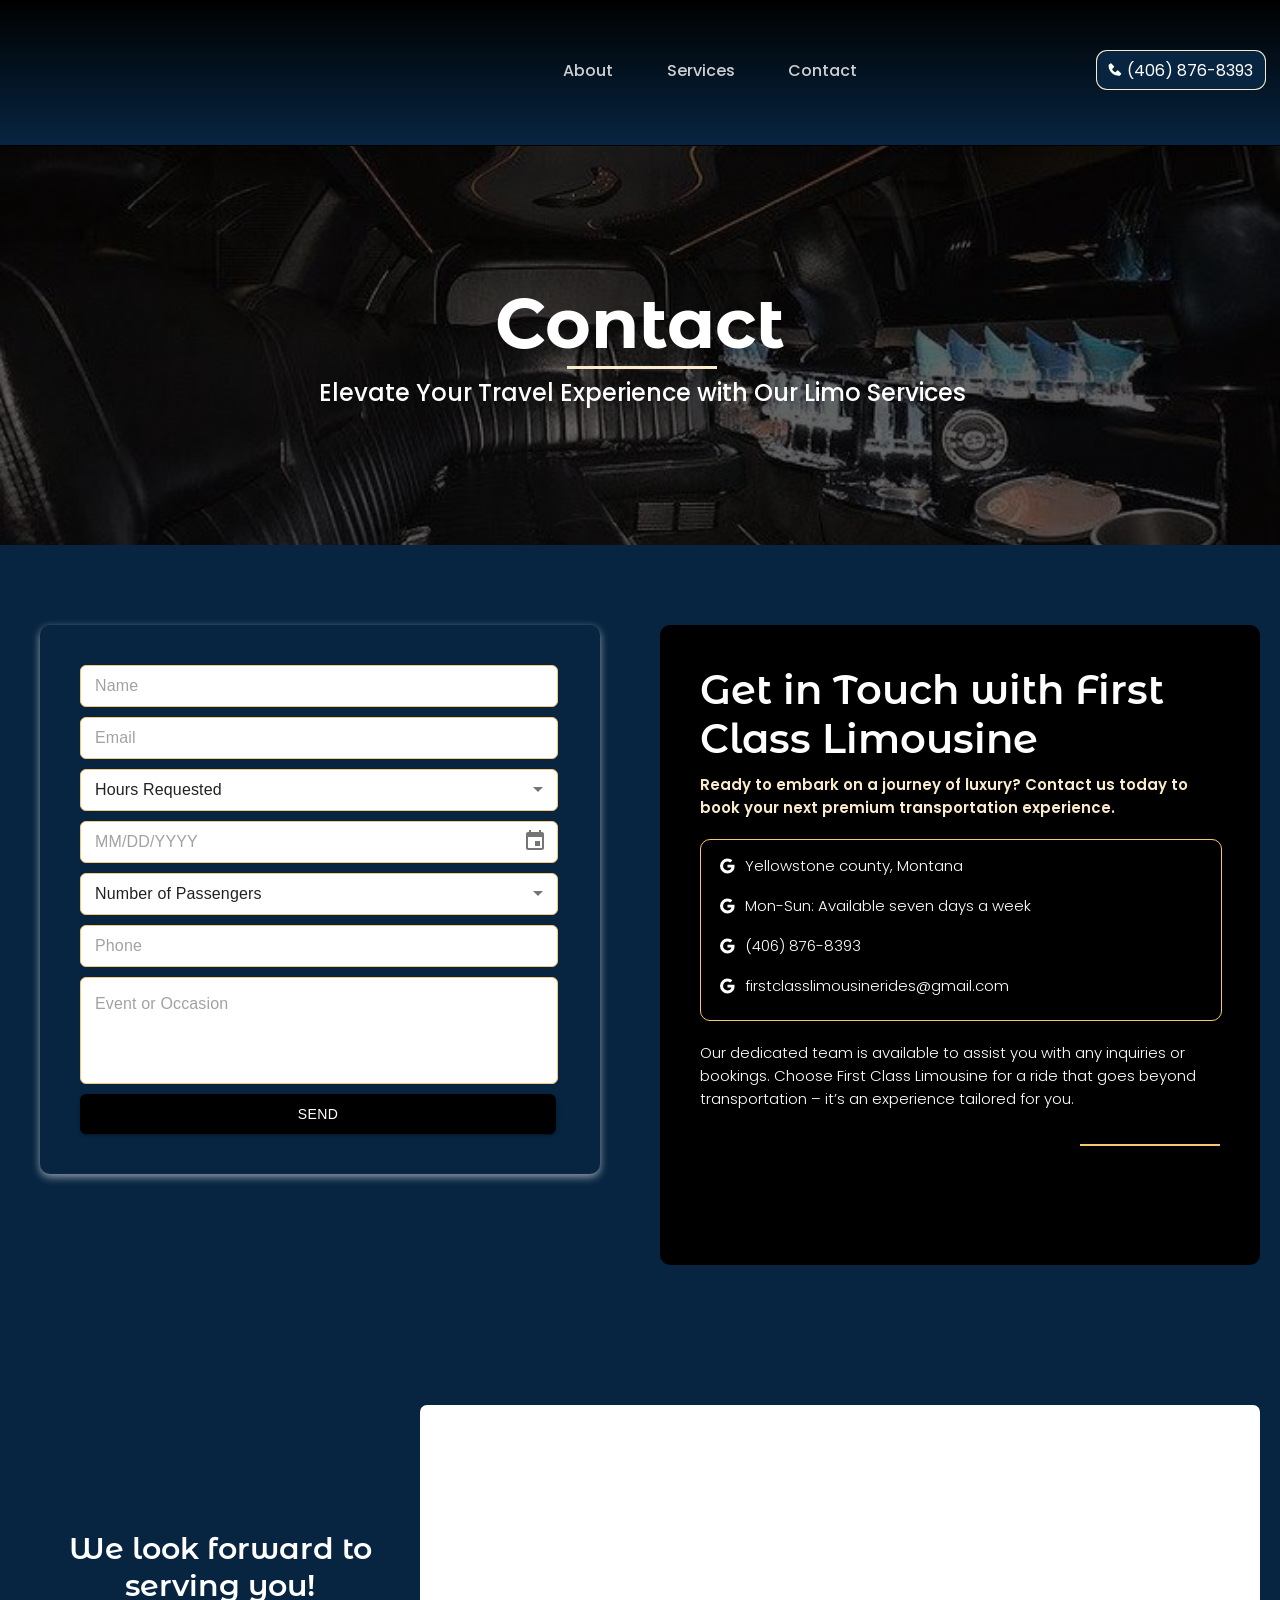
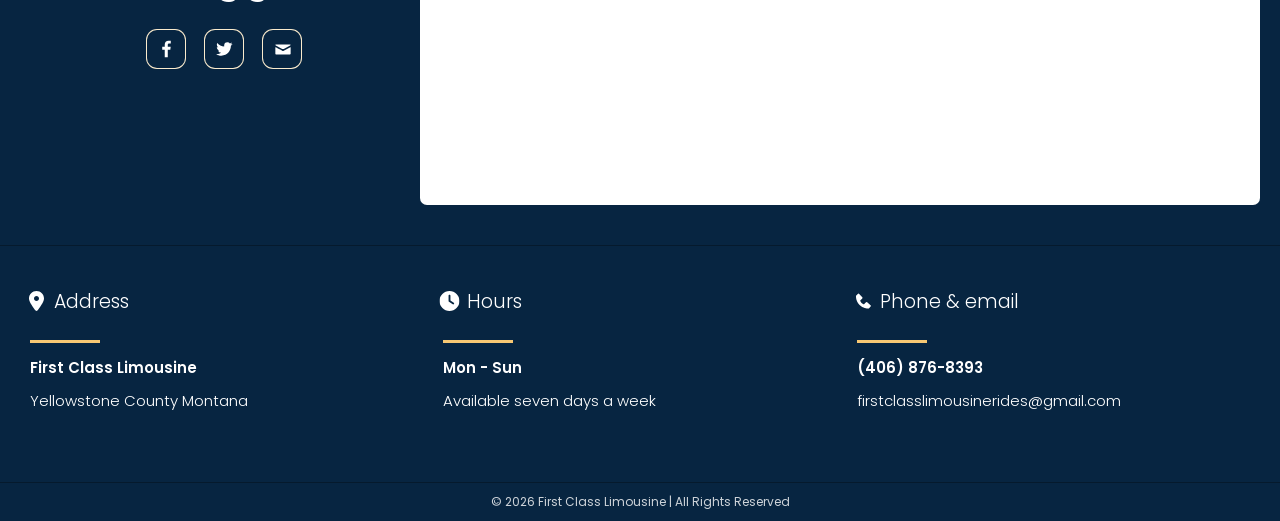
<file: contact/index.html>
<!DOCTYPE html><html><head><meta charSet="utf-8"/><meta http-equiv="x-ua-compatible" content="ie=edge"/><meta name="viewport" content="width=device-width, initial-scale=1, shrink-to-fit=no"/><meta name="generator" content="Gatsby 5.13.6"/><style data-href="/styles.4660d7174ce4cf9fe704.css" data-identity="gatsby-global-css">@font-face{font-display:swap;font-family:Bebas Neue;font-style:normal;font-weight:400;src:url([data-uri]) format("woff2"),url([data-uri]) format("woff");unicode-range:u+0100-02af,u+0304,u+0308,u+0329,u+1e00-1e9f,u+1ef2-1eff,u+2020,u+20a0-20ab,u+20ad-20c0,u+2113,u+2c60-2c7f,u+a720-a7ff}@font-face{font-display:swap;font-family:Bebas Neue;font-style:normal;font-weight:400;src:url(/static/bebas-neue-latin-400-normal-4352f3c0f3586c850c249adabb9b953c.woff2) format("woff2"),url(/static/bebas-neue-latin-400-normal-35d44c0962992ff863c1c725a2007624.woff) format("woff");unicode-range:u+00??,u+0131,u+0152-0153,u+02bb-02bc,u+02c6,u+02da,u+02dc,u+0304,u+0308,u+0329,u+2000-206f,u+2074,u+20ac,u+2122,u+2191,u+2193,u+2212,u+2215,u+feff,u+fffd}@font-face{font-display:swap;font-family:Poppins;font-style:normal;font-weight:400;src:url([data-uri]) format("woff2"),url([data-uri]) format("woff");unicode-range:u+0100-02af,u+0304,u+0308,u+0329,u+1e00-1e9f,u+1ef2-1eff,u+2020,u+20a0-20ab,u+20ad-20c0,u+2113,u+2c60-2c7f,u+a720-a7ff}@font-face{font-display:swap;font-family:Poppins;font-style:normal;font-weight:400;src:url([data-uri]) format("woff2"),url(/static/poppins-latin-400-normal-1458587c0aa7cd06b82bff30c89e6ce5.woff) format("woff");unicode-range:u+00??,u+0131,u+0152-0153,u+02bb-02bc,u+02c6,u+02da,u+02dc,u+0304,u+0308,u+0329,u+2000-206f,u+2074,u+20ac,u+2122,u+2191,u+2193,u+2212,u+2215,u+feff,u+fffd}@font-face{font-display:swap;font-family:Poppins;font-style:normal;font-weight:800;src:url([data-uri]) format("woff2"),url([data-uri]) format("woff");unicode-range:u+0100-02af,u+0304,u+0308,u+0329,u+1e00-1e9f,u+1ef2-1eff,u+2020,u+20a0-20ab,u+20ad-20c0,u+2113,u+2c60-2c7f,u+a720-a7ff}@font-face{font-display:swap;font-family:Poppins;font-style:normal;font-weight:800;src:url([data-uri]) format("woff2"),url(/static/poppins-latin-800-normal-c85b4172ef8cea3d563df05312f5bf07.woff) format("woff");unicode-range:u+00??,u+0131,u+0152-0153,u+02bb-02bc,u+02c6,u+02da,u+02dc,u+0304,u+0308,u+0329,u+2000-206f,u+2074,u+20ac,u+2122,u+2191,u+2193,u+2212,u+2215,u+feff,u+fffd}@font-face{font-display:swap;font-family:Fjalla One;font-style:normal;font-weight:400;src:url([data-uri]) format("woff2"),url([data-uri]) format("woff");unicode-range:u+0460-052f,u+1c80-1c88,u+20b4,u+2de0-2dff,u+a640-a69f,u+fe2e-fe2f}@font-face{font-display:swap;font-family:Fjalla One;font-style:normal;font-weight:400;src:url([data-uri]) format("woff2"),url([data-uri]) format("woff");unicode-range:u+0102-0103,u+0110-0111,u+0128-0129,u+0168-0169,u+01a0-01a1,u+01af-01b0,u+0300-0301,u+0303-0304,u+0308-0309,u+0323,u+0329,u+1ea0-1ef9,u+20ab}@font-face{font-display:swap;font-family:Fjalla One;font-style:normal;font-weight:400;src:url(/static/fjalla-one-latin-ext-400-normal-2009f5303a215cdfc8a66d8ae3789e5c.woff2) format("woff2"),url(/static/fjalla-one-latin-ext-400-normal-62d6a2b54b2e0de2cc22fd8e80274345.woff) format("woff");unicode-range:u+0100-02af,u+0304,u+0308,u+0329,u+1e00-1e9f,u+1ef2-1eff,u+2020,u+20a0-20ab,u+20ad-20c0,u+2113,u+2c60-2c7f,u+a720-a7ff}@font-face{font-display:swap;font-family:Fjalla One;font-style:normal;font-weight:400;src:url(/static/fjalla-one-latin-400-normal-416ff3125cb3343c54472da8a1eada4e.woff2) format("woff2"),url(/static/fjalla-one-latin-400-normal-3a6dda3d5ae9a3239371adeace54e726.woff) format("woff");unicode-range:u+00??,u+0131,u+0152-0153,u+02bb-02bc,u+02c6,u+02da,u+02dc,u+0304,u+0308,u+0329,u+2000-206f,u+2074,u+20ac,u+2122,u+2191,u+2193,u+2212,u+2215,u+feff,u+fffd}@font-face{font-display:swap;font-family:Montserrat Alternates;font-style:normal;font-weight:400;src:url(/static/montserrat-alternates-cyrillic-ext-400-normal-78fc33ec35af533623dca6e63582a52d.woff2) format("woff2"),url(/static/montserrat-alternates-cyrillic-ext-400-normal-c26d4a43e405d2cac34716cc55e87f21.woff) format("woff");unicode-range:u+0460-052f,u+1c80-1c88,u+20b4,u+2de0-2dff,u+a640-a69f,u+fe2e-fe2f}@font-face{font-display:swap;font-family:Montserrat Alternates;font-style:normal;font-weight:400;src:url(/static/montserrat-alternates-cyrillic-400-normal-8a714217a031c797b215fdb124898f71.woff2) format("woff2"),url(/static/montserrat-alternates-cyrillic-400-normal-9b4e236e3c21792e94636ad48183cee4.woff) format("woff");unicode-range:u+0301,u+0400-045f,u+0490-0491,u+04b0-04b1,u+2116}@font-face{font-display:swap;font-family:Montserrat Alternates;font-style:normal;font-weight:400;src:url([data-uri]) format("woff2"),url([data-uri]) format("woff");unicode-range:u+0102-0103,u+0110-0111,u+0128-0129,u+0168-0169,u+01a0-01a1,u+01af-01b0,u+0300-0301,u+0303-0304,u+0308-0309,u+0323,u+0329,u+1ea0-1ef9,u+20ab}@font-face{font-display:swap;font-family:Montserrat Alternates;font-style:normal;font-weight:400;src:url(/static/montserrat-alternates-latin-ext-400-normal-42c6bd5e01c91cee8dc983d2cc0b3570.woff2) format("woff2"),url(/static/montserrat-alternates-latin-ext-400-normal-835882fb882566907ab30bcf69c4183d.woff) format("woff");unicode-range:u+0100-02af,u+0304,u+0308,u+0329,u+1e00-1e9f,u+1ef2-1eff,u+2020,u+20a0-20ab,u+20ad-20c0,u+2113,u+2c60-2c7f,u+a720-a7ff}@font-face{font-display:swap;font-family:Montserrat Alternates;font-style:normal;font-weight:400;src:url(/static/montserrat-alternates-latin-400-normal-f213d57eadd8207d03f94838ad9d282b.woff2) format("woff2"),url(/static/montserrat-alternates-latin-400-normal-ae9ebe407049683f4bab9d468c67c94f.woff) format("woff");unicode-range:u+00??,u+0131,u+0152-0153,u+02bb-02bc,u+02c6,u+02da,u+02dc,u+0304,u+0308,u+0329,u+2000-206f,u+2074,u+20ac,u+2122,u+2191,u+2193,u+2212,u+2215,u+feff,u+fffd}@font-face{font-display:swap;font-family:Montserrat Alternates;font-style:normal;font-weight:800;src:url(/static/montserrat-alternates-cyrillic-ext-800-normal-a52ece8308e63efcc77aabb1a05773ef.woff2) format("woff2"),url(/static/montserrat-alternates-cyrillic-ext-800-normal-72035be0435cfe2ae0f3dab935442a9b.woff) format("woff");unicode-range:u+0460-052f,u+1c80-1c88,u+20b4,u+2de0-2dff,u+a640-a69f,u+fe2e-fe2f}@font-face{font-display:swap;font-family:Montserrat Alternates;font-style:normal;font-weight:800;src:url(/static/montserrat-alternates-cyrillic-800-normal-8e3ea1f28fd36d8c08956002ba230b95.woff2) format("woff2"),url(/static/montserrat-alternates-cyrillic-800-normal-7e827c5c72d07bea48ad53f2d9dd92c1.woff) format("woff");unicode-range:u+0301,u+0400-045f,u+0490-0491,u+04b0-04b1,u+2116}@font-face{font-display:swap;font-family:Montserrat Alternates;font-style:normal;font-weight:800;src:url([data-uri]) format("woff2"),url([data-uri]) format("woff");unicode-range:u+0102-0103,u+0110-0111,u+0128-0129,u+0168-0169,u+01a0-01a1,u+01af-01b0,u+0300-0301,u+0303-0304,u+0308-0309,u+0323,u+0329,u+1ea0-1ef9,u+20ab}@font-face{font-display:swap;font-family:Montserrat Alternates;font-style:normal;font-weight:800;src:url(/static/montserrat-alternates-latin-ext-800-normal-58a2b2b1d45a54ec39c121a992be85af.woff2) format("woff2"),url(/static/montserrat-alternates-latin-ext-800-normal-c70a557c2eed1c2c4a019df6e76a2568.woff) format("woff");unicode-range:u+0100-02af,u+0304,u+0308,u+0329,u+1e00-1e9f,u+1ef2-1eff,u+2020,u+20a0-20ab,u+20ad-20c0,u+2113,u+2c60-2c7f,u+a720-a7ff}@font-face{font-display:swap;font-family:Montserrat Alternates;font-style:normal;font-weight:800;src:url(/static/montserrat-alternates-latin-800-normal-bc3dd4b2976eb4ab39909c52a74e27d3.woff2) format("woff2"),url(/static/montserrat-alternates-latin-800-normal-ecf40e9c2875def7df9ef51cd63be7e0.woff) format("woff");unicode-range:u+00??,u+0131,u+0152-0153,u+02bb-02bc,u+02c6,u+02da,u+02dc,u+0304,u+0308,u+0329,u+2000-206f,u+2074,u+20ac,u+2122,u+2191,u+2193,u+2212,u+2215,u+feff,u+fffd}@font-face{font-display:swap;font-family:Montserrat Alternates;font-style:normal;font-weight:700;src:url(/static/montserrat-alternates-cyrillic-ext-700-normal-f1696a5c9062433305370520338509fc.woff2) format("woff2"),url(/static/montserrat-alternates-cyrillic-ext-700-normal-25a0387c6e1fcf1a07eba0f20dc3c90e.woff) format("woff");unicode-range:u+0460-052f,u+1c80-1c88,u+20b4,u+2de0-2dff,u+a640-a69f,u+fe2e-fe2f}@font-face{font-display:swap;font-family:Montserrat Alternates;font-style:normal;font-weight:700;src:url(/static/montserrat-alternates-cyrillic-700-normal-42ff8a107896e9f60dca8445990ce234.woff2) format("woff2"),url(/static/montserrat-alternates-cyrillic-700-normal-223f4795036b086cc438aa9f953d11d5.woff) format("woff");unicode-range:u+0301,u+0400-045f,u+0490-0491,u+04b0-04b1,u+2116}@font-face{font-display:swap;font-family:Montserrat Alternates;font-style:normal;font-weight:700;src:url([data-uri]) format("woff2"),url([data-uri]) format("woff");unicode-range:u+0102-0103,u+0110-0111,u+0128-0129,u+0168-0169,u+01a0-01a1,u+01af-01b0,u+0300-0301,u+0303-0304,u+0308-0309,u+0323,u+0329,u+1ea0-1ef9,u+20ab}@font-face{font-display:swap;font-family:Montserrat Alternates;font-style:normal;font-weight:700;src:url(/static/montserrat-alternates-latin-ext-700-normal-dd5b0693860788c544f60ceaf63d66ac.woff2) format("woff2"),url(/static/montserrat-alternates-latin-ext-700-normal-7247ad6419a14684408ade799875031f.woff) format("woff");unicode-range:u+0100-02af,u+0304,u+0308,u+0329,u+1e00-1e9f,u+1ef2-1eff,u+2020,u+20a0-20ab,u+20ad-20c0,u+2113,u+2c60-2c7f,u+a720-a7ff}@font-face{font-display:swap;font-family:Montserrat Alternates;font-style:normal;font-weight:700;src:url(/static/montserrat-alternates-latin-700-normal-13aaaecaa19c737d5177778d52c564b1.woff2) format("woff2"),url(/static/montserrat-alternates-latin-700-normal-b380aa4ba429ad5e68da24f40a7a65f3.woff) format("woff");unicode-range:u+00??,u+0131,u+0152-0153,u+02bb-02bc,u+02c6,u+02da,u+02dc,u+0304,u+0308,u+0329,u+2000-206f,u+2074,u+20ac,u+2122,u+2191,u+2193,u+2212,u+2215,u+feff,u+fffd}@font-face{font-display:swap;font-family:Montserrat Alternates;font-style:normal;font-weight:600;src:url(/static/montserrat-alternates-cyrillic-ext-600-normal-af705bf7ec5cec6ae80dd47c2aa6f626.woff2) format("woff2"),url(/static/montserrat-alternates-cyrillic-ext-600-normal-1072706cfdac191f7c43246aa886889a.woff) format("woff");unicode-range:u+0460-052f,u+1c80-1c88,u+20b4,u+2de0-2dff,u+a640-a69f,u+fe2e-fe2f}@font-face{font-display:swap;font-family:Montserrat Alternates;font-style:normal;font-weight:600;src:url(/static/montserrat-alternates-cyrillic-600-normal-0b0ec733c0170eca73588fff6e4e138b.woff2) format("woff2"),url(/static/montserrat-alternates-cyrillic-600-normal-4d3916b5df053674bee45110cc5768fd.woff) format("woff");unicode-range:u+0301,u+0400-045f,u+0490-0491,u+04b0-04b1,u+2116}@font-face{font-display:swap;font-family:Montserrat Alternates;font-style:normal;font-weight:600;src:url([data-uri]) format("woff2"),url([data-uri]) format("woff");unicode-range:u+0102-0103,u+0110-0111,u+0128-0129,u+0168-0169,u+01a0-01a1,u+01af-01b0,u+0300-0301,u+0303-0304,u+0308-0309,u+0323,u+0329,u+1ea0-1ef9,u+20ab}@font-face{font-display:swap;font-family:Montserrat Alternates;font-style:normal;font-weight:600;src:url(/static/montserrat-alternates-latin-ext-600-normal-8b44d2298f7c083f971ff756ca684988.woff2) format("woff2"),url(/static/montserrat-alternates-latin-ext-600-normal-3b8a58eff36ded2ad00fa162f0adcdf8.woff) format("woff");unicode-range:u+0100-02af,u+0304,u+0308,u+0329,u+1e00-1e9f,u+1ef2-1eff,u+2020,u+20a0-20ab,u+20ad-20c0,u+2113,u+2c60-2c7f,u+a720-a7ff}@font-face{font-display:swap;font-family:Montserrat Alternates;font-style:normal;font-weight:600;src:url(/static/montserrat-alternates-latin-600-normal-d8ef5d93aa29462d45145d3ac1309219.woff2) format("woff2"),url(/static/montserrat-alternates-latin-600-normal-383903a97f9bc63ef8aeedebc8782a20.woff) format("woff");unicode-range:u+00??,u+0131,u+0152-0153,u+02bb-02bc,u+02c6,u+02da,u+02dc,u+0304,u+0308,u+0329,u+2000-206f,u+2074,u+20ac,u+2122,u+2191,u+2193,u+2212,u+2215,u+feff,u+fffd}@font-face{font-display:swap;font-family:Montserrat Alternates;font-style:normal;font-weight:500;src:url(/static/montserrat-alternates-cyrillic-ext-500-normal-fc3c93f97f2d801735ae7685a0acefd4.woff2) format("woff2"),url(/static/montserrat-alternates-cyrillic-ext-500-normal-42cbc92ef5cb2de5a36aa286dc6eed98.woff) format("woff");unicode-range:u+0460-052f,u+1c80-1c88,u+20b4,u+2de0-2dff,u+a640-a69f,u+fe2e-fe2f}@font-face{font-display:swap;font-family:Montserrat Alternates;font-style:normal;font-weight:500;src:url(/static/montserrat-alternates-cyrillic-500-normal-85d6b5bf6e7b10e6c3f001c178c71234.woff2) format("woff2"),url(/static/montserrat-alternates-cyrillic-500-normal-4df2b787476be39310a7fd79feac29c2.woff) format("woff");unicode-range:u+0301,u+0400-045f,u+0490-0491,u+04b0-04b1,u+2116}@font-face{font-display:swap;font-family:Montserrat Alternates;font-style:normal;font-weight:500;src:url([data-uri]) format("woff2"),url([data-uri]) format("woff");unicode-range:u+0102-0103,u+0110-0111,u+0128-0129,u+0168-0169,u+01a0-01a1,u+01af-01b0,u+0300-0301,u+0303-0304,u+0308-0309,u+0323,u+0329,u+1ea0-1ef9,u+20ab}@font-face{font-display:swap;font-family:Montserrat Alternates;font-style:normal;font-weight:500;src:url(/static/montserrat-alternates-latin-ext-500-normal-8f12f0fc2df259246a24b20a97649ac5.woff2) format("woff2"),url(/static/montserrat-alternates-latin-ext-500-normal-0a04e932ee5627db93335e3e61a061a7.woff) format("woff");unicode-range:u+0100-02af,u+0304,u+0308,u+0329,u+1e00-1e9f,u+1ef2-1eff,u+2020,u+20a0-20ab,u+20ad-20c0,u+2113,u+2c60-2c7f,u+a720-a7ff}@font-face{font-display:swap;font-family:Montserrat Alternates;font-style:normal;font-weight:500;src:url(/static/montserrat-alternates-latin-500-normal-a15021e09b54dbb81fa7dc0dbab28b25.woff2) format("woff2"),url(/static/montserrat-alternates-latin-500-normal-e8e4c587299a2fb1ecb7c83a57ab73db.woff) format("woff");unicode-range:u+00??,u+0131,u+0152-0153,u+02bb-02bc,u+02c6,u+02da,u+02dc,u+0304,u+0308,u+0329,u+2000-206f,u+2074,u+20ac,u+2122,u+2191,u+2193,u+2212,u+2215,u+feff,u+fffd}@font-face{font-display:swap;font-family:Montserrat Alternates;font-style:normal;font-weight:300;src:url(/static/montserrat-alternates-cyrillic-ext-300-normal-6930c0a8382449e3358baec1c3c49257.woff2) format("woff2"),url(/static/montserrat-alternates-cyrillic-ext-300-normal-cb9ca2e5c01a3a96ce18bf91a24feb0a.woff) format("woff");unicode-range:u+0460-052f,u+1c80-1c88,u+20b4,u+2de0-2dff,u+a640-a69f,u+fe2e-fe2f}@font-face{font-display:swap;font-family:Montserrat Alternates;font-style:normal;font-weight:300;src:url(/static/montserrat-alternates-cyrillic-300-normal-b9c98388f3dc10418ef40e5e25366cd6.woff2) format("woff2"),url(/static/montserrat-alternates-cyrillic-300-normal-3ac542dcd2db6c7c1470425f31fe275a.woff) format("woff");unicode-range:u+0301,u+0400-045f,u+0490-0491,u+04b0-04b1,u+2116}@font-face{font-display:swap;font-family:Montserrat Alternates;font-style:normal;font-weight:300;src:url([data-uri]) format("woff2"),url([data-uri]) format("woff");unicode-range:u+0102-0103,u+0110-0111,u+0128-0129,u+0168-0169,u+01a0-01a1,u+01af-01b0,u+0300-0301,u+0303-0304,u+0308-0309,u+0323,u+0329,u+1ea0-1ef9,u+20ab}@font-face{font-display:swap;font-family:Montserrat Alternates;font-style:normal;font-weight:300;src:url(/static/montserrat-alternates-latin-ext-300-normal-3635a5dfc903e6e2d9aef7e244aa34d4.woff2) format("woff2"),url(/static/montserrat-alternates-latin-ext-300-normal-02a3224387176d0a3b67fd85c90f9e64.woff) format("woff");unicode-range:u+0100-02af,u+0304,u+0308,u+0329,u+1e00-1e9f,u+1ef2-1eff,u+2020,u+20a0-20ab,u+20ad-20c0,u+2113,u+2c60-2c7f,u+a720-a7ff}@font-face{font-display:swap;font-family:Montserrat Alternates;font-style:normal;font-weight:300;src:url(/static/montserrat-alternates-latin-300-normal-252a7ef031dd29a760bb63fb63644db1.woff2) format("woff2"),url(/static/montserrat-alternates-latin-300-normal-d85717a7c17a88f0ce359f48ebe8ce39.woff) format("woff");unicode-range:u+00??,u+0131,u+0152-0153,u+02bb-02bc,u+02c6,u+02da,u+02dc,u+0304,u+0308,u+0329,u+2000-206f,u+2074,u+20ac,u+2122,u+2191,u+2193,u+2212,u+2215,u+feff,u+fffd}@font-face{font-display:swap;font-family:Poppins;font-style:normal;font-weight:700;src:url([data-uri]) format("woff2"),url([data-uri]) format("woff");unicode-range:u+0100-02af,u+0304,u+0308,u+0329,u+1e00-1e9f,u+1ef2-1eff,u+2020,u+20a0-20ab,u+20ad-20c0,u+2113,u+2c60-2c7f,u+a720-a7ff}@font-face{font-display:swap;font-family:Poppins;font-style:normal;font-weight:700;src:url([data-uri]) format("woff2"),url(/static/poppins-latin-700-normal-cd04c2ad00870c9ceebf088ec3981c25.woff) format("woff");unicode-range:u+00??,u+0131,u+0152-0153,u+02bb-02bc,u+02c6,u+02da,u+02dc,u+0304,u+0308,u+0329,u+2000-206f,u+2074,u+20ac,u+2122,u+2191,u+2193,u+2212,u+2215,u+feff,u+fffd}@font-face{font-display:swap;font-family:Poppins;font-style:normal;font-weight:600;src:url([data-uri]) format("woff2"),url([data-uri]) format("woff");unicode-range:u+0100-02af,u+0304,u+0308,u+0329,u+1e00-1e9f,u+1ef2-1eff,u+2020,u+20a0-20ab,u+20ad-20c0,u+2113,u+2c60-2c7f,u+a720-a7ff}@font-face{font-display:swap;font-family:Poppins;font-style:normal;font-weight:600;src:url([data-uri]) format("woff2"),url(/static/poppins-latin-600-normal-c0dcdaeaab8caa158cb99007a8e4657a.woff) format("woff");unicode-range:u+00??,u+0131,u+0152-0153,u+02bb-02bc,u+02c6,u+02da,u+02dc,u+0304,u+0308,u+0329,u+2000-206f,u+2074,u+20ac,u+2122,u+2191,u+2193,u+2212,u+2215,u+feff,u+fffd}@font-face{font-display:swap;font-family:Poppins;font-style:normal;font-weight:500;src:url([data-uri]) format("woff2"),url([data-uri]) format("woff");unicode-range:u+0100-02af,u+0304,u+0308,u+0329,u+1e00-1e9f,u+1ef2-1eff,u+2020,u+20a0-20ab,u+20ad-20c0,u+2113,u+2c60-2c7f,u+a720-a7ff}@font-face{font-display:swap;font-family:Poppins;font-style:normal;font-weight:500;src:url([data-uri]) format("woff2"),url(/static/poppins-latin-500-normal-eb0d4c666d17c3ab18483b819046b3e7.woff) format("woff");unicode-range:u+00??,u+0131,u+0152-0153,u+02bb-02bc,u+02c6,u+02da,u+02dc,u+0304,u+0308,u+0329,u+2000-206f,u+2074,u+20ac,u+2122,u+2191,u+2193,u+2212,u+2215,u+feff,u+fffd}@font-face{font-display:swap;font-family:Poppins;font-style:normal;font-weight:300;src:url([data-uri]) format("woff2"),url([data-uri]) format("woff");unicode-range:u+0100-02af,u+0304,u+0308,u+0329,u+1e00-1e9f,u+1ef2-1eff,u+2020,u+20a0-20ab,u+20ad-20c0,u+2113,u+2c60-2c7f,u+a720-a7ff}@font-face{font-display:swap;font-family:Poppins;font-style:normal;font-weight:300;src:url([data-uri]) format("woff2"),url(/static/poppins-latin-300-normal-3555e897caceedb85c784b2af8253073.woff) format("woff");unicode-range:u+00??,u+0131,u+0152-0153,u+02bb-02bc,u+02c6,u+02da,u+02dc,u+0304,u+0308,u+0329,u+2000-206f,u+2074,u+20ac,u+2122,u+2191,u+2193,u+2212,u+2215,u+feff,u+fffd}.react-slideshow-container{-webkit-box-align:center;-ms-flex-align:center;align-items:center;display:-webkit-box;display:-ms-flexbox;display:flex;position:relative}.react-slideshow-container .nav{cursor:pointer;position:absolute;z-index:10}.react-slideshow-container .nav:first-of-type{left:0}.react-slideshow-container .nav:last-of-type{right:0}.react-slideshow-container .default-nav{-webkit-box-align:center;-ms-flex-align:center;-webkit-box-pack:center;-ms-flex-pack:center;align-items:center;background:hsla(0,0%,100%,.6);border:0;border-radius:50%;color:#fff;display:-webkit-box;display:-ms-flexbox;display:flex;height:30px;justify-content:center;text-align:center;width:30px}.react-slideshow-container .default-nav:focus,.react-slideshow-container .default-nav:hover{background:#fff;color:#666;outline:0}.react-slideshow-container .default-nav.disabled:hover{cursor:not-allowed}.react-slideshow-container .default-nav:first-of-type{border-right:0;border-top:0;margin-right:-30px}.react-slideshow-container .default-nav:last-of-type{margin-left:-30px}.react-slideshow-container+ul.indicators{-webkit-box-pack:center;-ms-flex-pack:center;display:-webkit-box;display:-ms-flexbox;display:flex;-ms-flex-wrap:wrap;flex-wrap:wrap;justify-content:center;margin-top:20px}.react-slideshow-container+ul.indicators li{display:inline-block;height:7px;margin:0;padding:5px;position:relative;width:7px}.react-slideshow-container+ul.indicators .each-slideshow-indicator{background:transparent;border:0;color:transparent;cursor:pointer;opacity:.25}.react-slideshow-container+ul.indicators .each-slideshow-indicator:before{background:#000;border-radius:50%;content:"";height:7px;left:0;position:absolute;text-align:center;top:0;width:7px}.react-slideshow-container+ul.indicators .each-slideshow-indicator.active,.react-slideshow-container+ul.indicators .each-slideshow-indicator:hover{opacity:.75;outline:0}.react-slideshow-fadezoom-wrapper{overflow:hidden;width:100%}.react-slideshow-fadezoom-wrapper .react-slideshow-fadezoom-images-wrap{display:-webkit-box;display:-ms-flexbox;display:flex;-ms-flex-wrap:wrap;flex-wrap:wrap}.react-slideshow-fadezoom-wrapper .react-slideshow-fadezoom-images-wrap>div{opacity:0;position:relative}.react-slideshow-wrapper .react-slideshow-fade-images-wrap>div[aria-hidden=true]{display:none}.react-slideshow-wrapper.slide{overflow:hidden;width:100%}.react-slideshow-wrapper .images-wrap.horizontal{display:-webkit-box;display:-ms-flexbox;display:flex;-ms-flex-wrap:wrap;flex-wrap:wrap}.react-slideshow-wrapper .images-wrap>div[aria-hidden=true]{display:none}@font-face{font-display:swap;font-family:Poppins;font-style:normal;font-weight:200;src:url([data-uri]) format("woff2"),url([data-uri]) format("woff");unicode-range:u+0100-02af,u+0304,u+0308,u+0329,u+1e00-1e9f,u+1ef2-1eff,u+2020,u+20a0-20ab,u+20ad-20c0,u+2113,u+2c60-2c7f,u+a720-a7ff}@font-face{font-display:swap;font-family:Poppins;font-style:normal;font-weight:200;src:url([data-uri]) format("woff2"),url(/static/poppins-latin-200-normal-e8456c67c82fc38f40c68207efb37522.woff) format("woff");unicode-range:u+00??,u+0131,u+0152-0153,u+02bb-02bc,u+02c6,u+02da,u+02dc,u+0304,u+0308,u+0329,u+2000-206f,u+2074,u+20ac,u+2122,u+2191,u+2193,u+2212,u+2215,u+feff,u+fffd}</style><link rel="preconnect" href="https://www.googletagmanager.com"/><link rel="dns-prefetch" href="https://www.googletagmanager.com"/><style>.gatsby-image-wrapper{position:relative;overflow:hidden}.gatsby-image-wrapper picture.object-fit-polyfill{position:static!important}.gatsby-image-wrapper img{bottom:0;height:100%;left:0;margin:0;max-width:none;padding:0;position:absolute;right:0;top:0;width:100%;object-fit:cover}.gatsby-image-wrapper [data-main-image]{opacity:0;transform:translateZ(0);transition:opacity .25s linear;will-change:opacity}.gatsby-image-wrapper-constrained{display:inline-block;vertical-align:top}</style><noscript><style>.gatsby-image-wrapper noscript [data-main-image]{opacity:1!important}.gatsby-image-wrapper [data-placeholder-image]{opacity:0!important}</style></noscript><script type="module">const e="undefined"!=typeof HTMLImageElement&&"loading"in HTMLImageElement.prototype;e&&document.body.addEventListener("load",(function(e){const t=e.target;if(void 0===t.dataset.mainImage)return;if(void 0===t.dataset.gatsbyImageSsr)return;let a=null,n=t;for(;null===a&&n;)void 0!==n.parentNode.dataset.gatsbyImageWrapper&&(a=n.parentNode),n=n.parentNode;const o=a.querySelector("[data-placeholder-image]"),r=new Image;r.src=t.currentSrc,r.decode().catch((()=>{})).then((()=>{t.style.opacity=1,o&&(o.style.opacity=0,o.style.transition="opacity 500ms linear")}))}),!0);</script><link rel="sitemap" type="application/xml" href="/sitemap-index.xml"/><link rel="icon" href="/favicon-32x32.png?v=b3f800d850f4e616bc6ca28e37c53a7d" type="image/png"/><link rel="manifest" href="/manifest.webmanifest" crossorigin="anonymous"/><link rel="apple-touch-icon" sizes="48x48" href="/icons/icon-48x48.png?v=b3f800d850f4e616bc6ca28e37c53a7d"/><link rel="apple-touch-icon" sizes="72x72" href="/icons/icon-72x72.png?v=b3f800d850f4e616bc6ca28e37c53a7d"/><link rel="apple-touch-icon" sizes="96x96" href="/icons/icon-96x96.png?v=b3f800d850f4e616bc6ca28e37c53a7d"/><link rel="apple-touch-icon" sizes="144x144" href="/icons/icon-144x144.png?v=b3f800d850f4e616bc6ca28e37c53a7d"/><link rel="apple-touch-icon" sizes="192x192" href="/icons/icon-192x192.png?v=b3f800d850f4e616bc6ca28e37c53a7d"/><link rel="apple-touch-icon" sizes="256x256" href="/icons/icon-256x256.png?v=b3f800d850f4e616bc6ca28e37c53a7d"/><link rel="apple-touch-icon" sizes="384x384" href="/icons/icon-384x384.png?v=b3f800d850f4e616bc6ca28e37c53a7d"/><link rel="apple-touch-icon" sizes="512x512" href="/icons/icon-512x512.png?v=b3f800d850f4e616bc6ca28e37c53a7d"/></head><body><div id="___gatsby"><div style="outline:none" tabindex="-1" id="gatsby-focus-wrapper"></div><div id="gatsby-announcer" style="position:absolute;top:0;width:1px;height:1px;padding:0;overflow:hidden;clip:rect(0, 0, 0, 0);white-space:nowrap;border:0" aria-live="assertive" aria-atomic="true"></div></div><script async="" src="https://www.googletagmanager.com/gtag/js?id=G-NNH5G6CDZ2"></script><script>
      
      
      if(true) {
        window.dataLayer = window.dataLayer || [];
        function gtag(){dataLayer.push(arguments);}
        gtag('js', new Date());

        gtag('config', 'G-NNH5G6CDZ2', {"send_page_view":false,"anonymize_ip":false});
      }
      </script><script id="gatsby-script-loader">/*<![CDATA[*/window.pagePath="/contact/";/*]]>*/</script><!-- slice-start id="_gatsby-scripts-1" -->
          <script
            id="gatsby-chunk-mapping"
          >
            window.___chunkMapping="{\"app\":[\"/app-ad5cfc91acf24acfb4f9.js\"],\"component---src-pages-404-tsx\":[\"/component---src-pages-404-tsx-58ba0e71bbcb47e59e2b.js\"],\"component---src-pages-about-tsx\":[\"/component---src-pages-about-tsx-9f828c93b66801f5720f.js\"],\"component---src-pages-branding-tsx\":[],\"component---src-pages-contact-tsx\":[\"/component---src-pages-contact-tsx-ec52cefbe833b756db2f.js\"],\"component---src-pages-index-tsx\":[],\"component---src-pages-services-tsx\":[\"/component---src-pages-services-tsx-6f657931da5fd7ba2876.js\"],\"component---src-pages-test-form-tsx\":[],\"component---src-pages-test-tsx\":[\"/component---src-pages-test-tsx-07d5afb3a726386d225d.js\"]}";
          </script>
        <script>window.___webpackCompilationHash="65d02922b53a4f38cb2f";</script><script src="/webpack-runtime-80b43bc35a470093ff4a.js" async></script><script src="/framework-b4e123d441a1187d00b5.js" async></script><script src="/app-ad5cfc91acf24acfb4f9.js" async></script><!-- slice-end id="_gatsby-scripts-1" --></body></html>
</file>
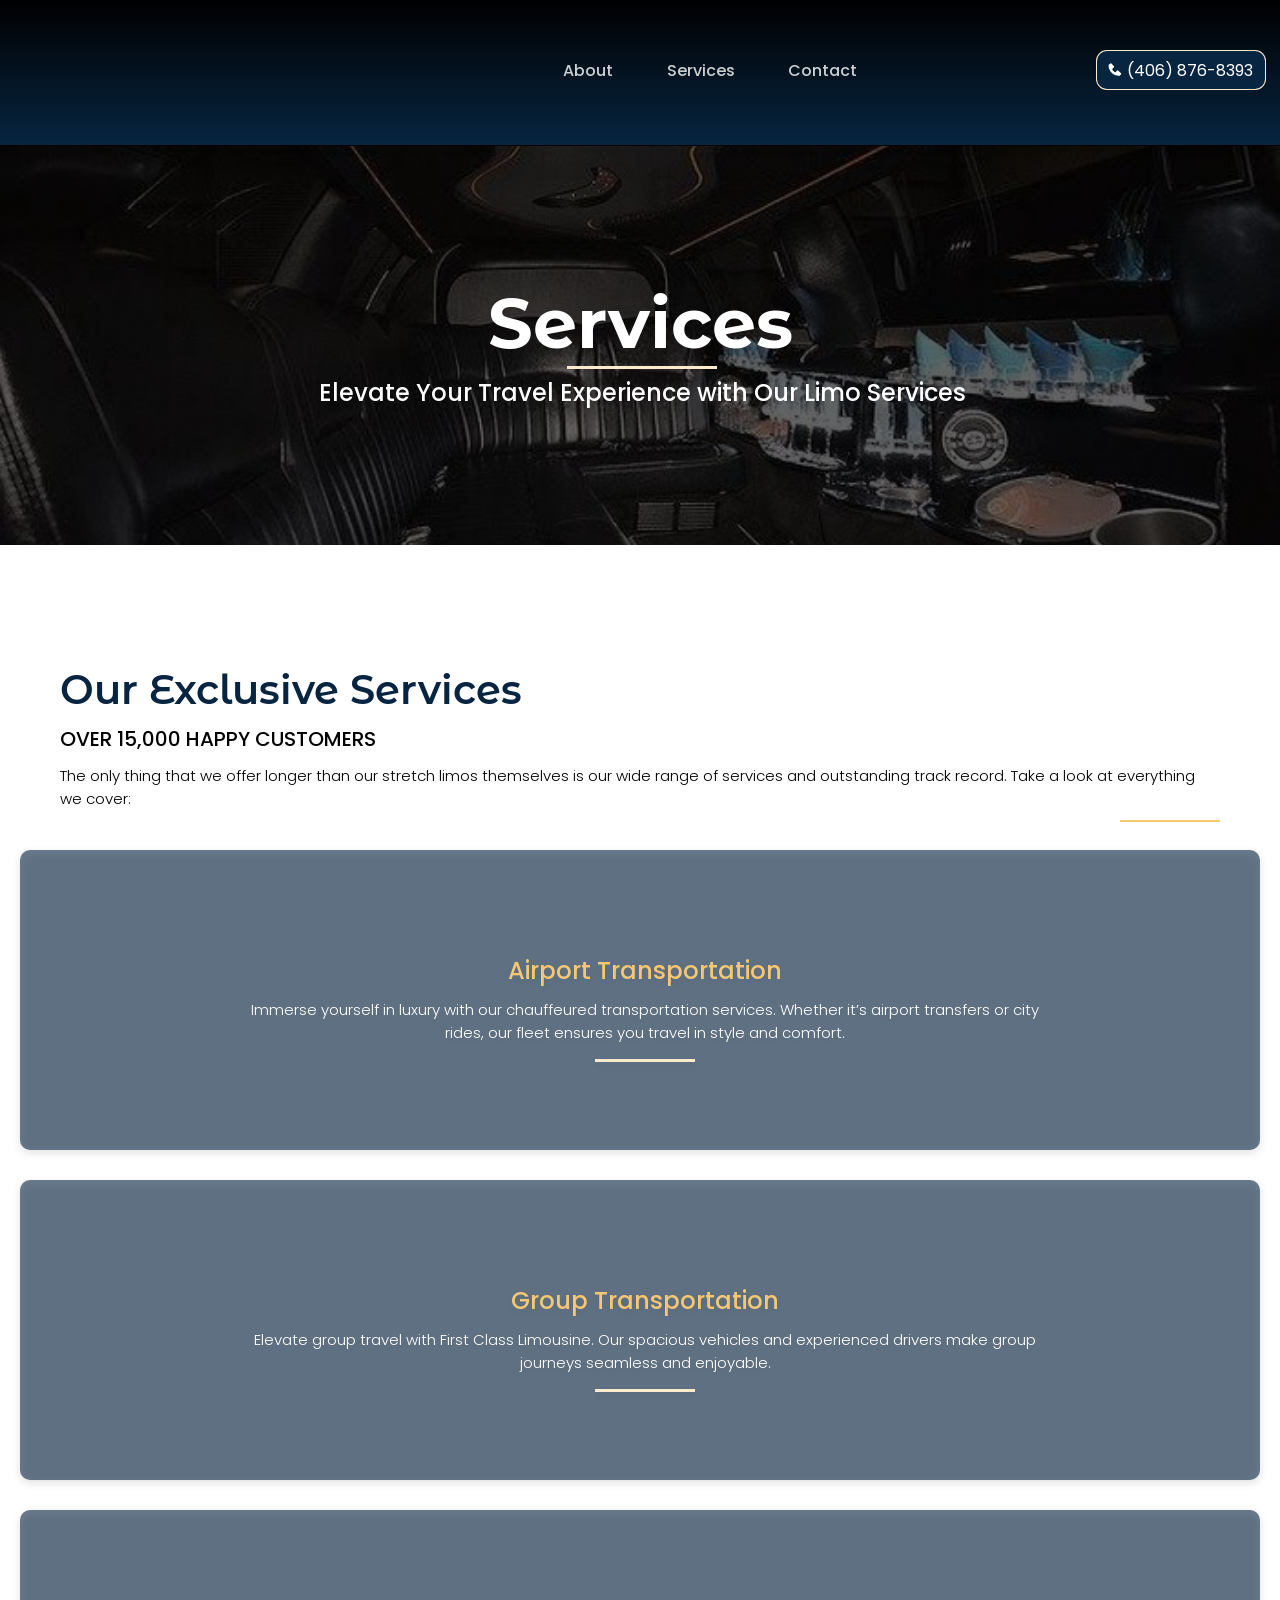
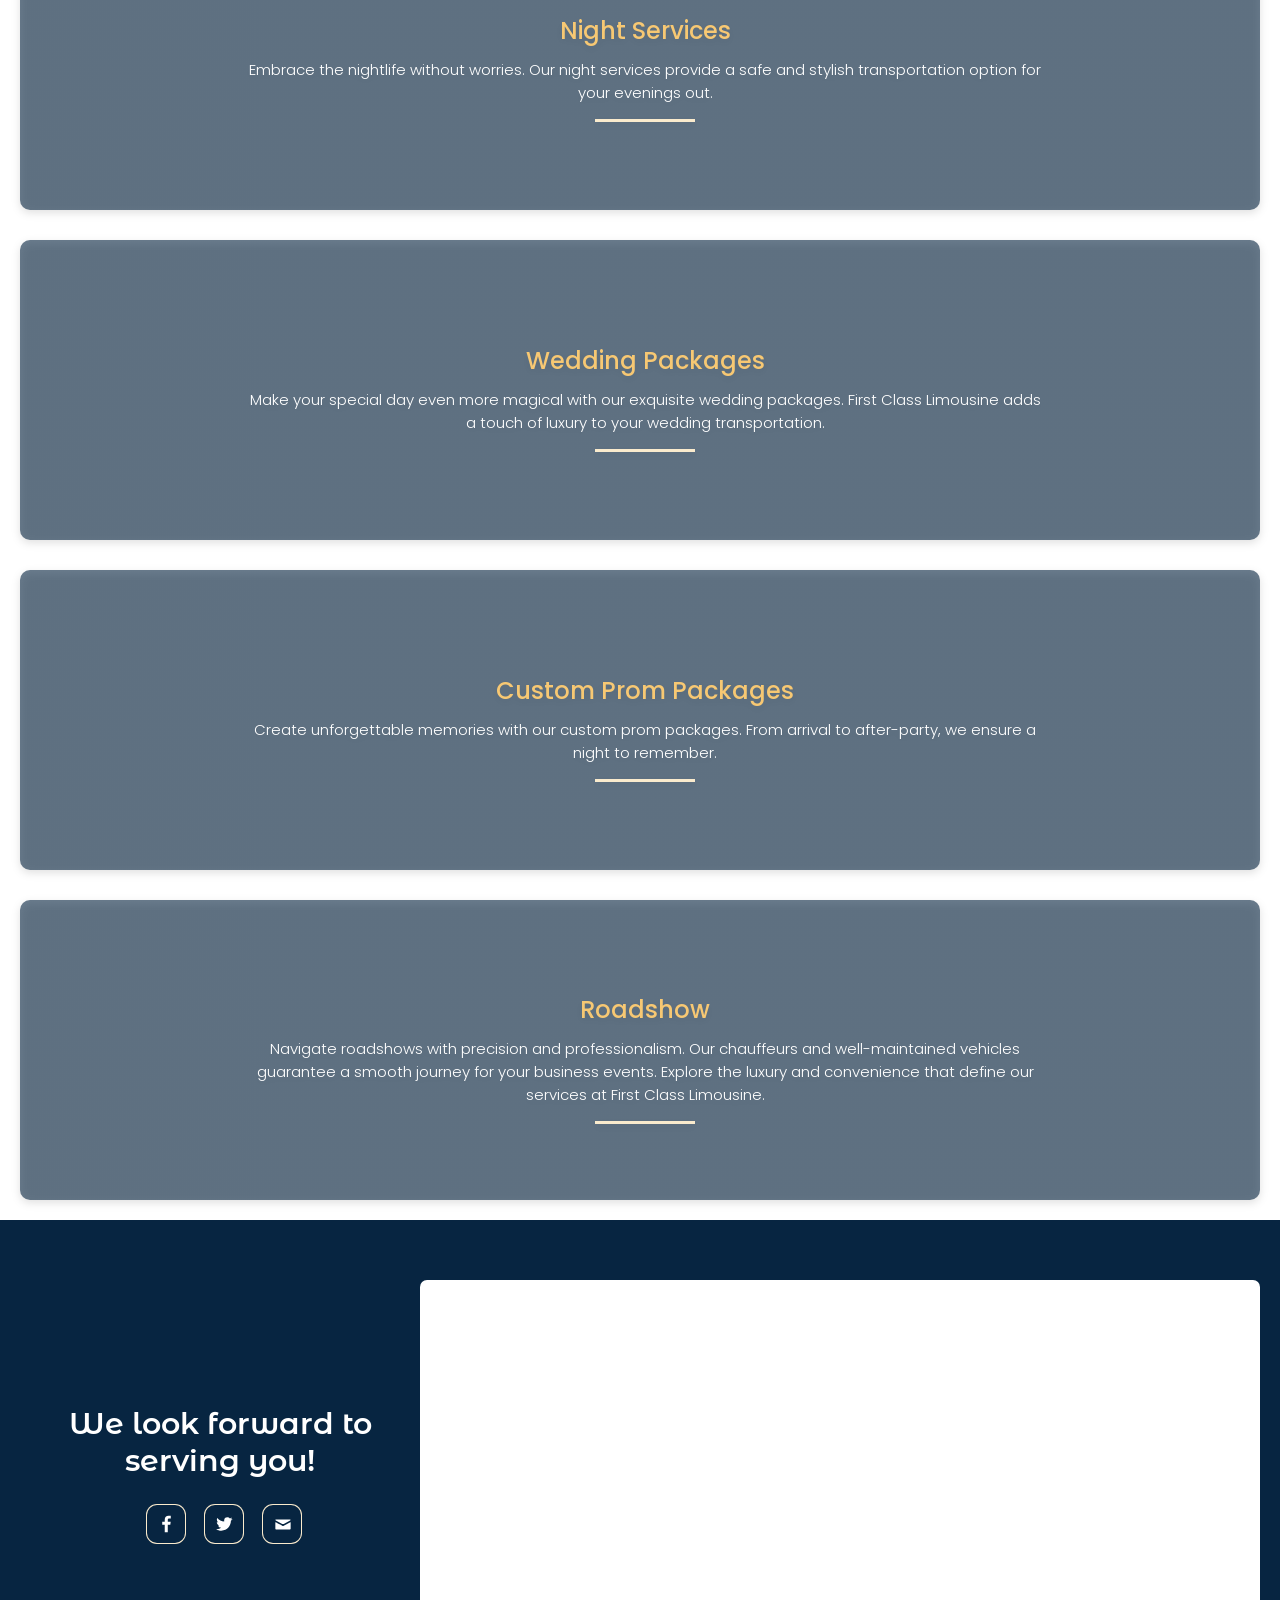
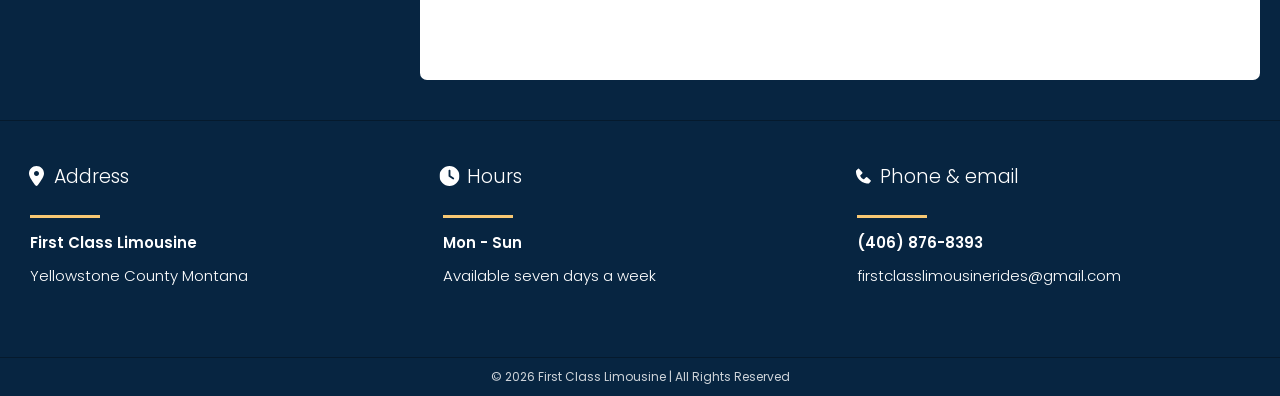
<file: services/index.html>
<!DOCTYPE html><html><head><meta charSet="utf-8"/><meta http-equiv="x-ua-compatible" content="ie=edge"/><meta name="viewport" content="width=device-width, initial-scale=1, shrink-to-fit=no"/><meta name="generator" content="Gatsby 5.13.6"/><style data-href="/styles.4660d7174ce4cf9fe704.css" data-identity="gatsby-global-css">@font-face{font-display:swap;font-family:Bebas Neue;font-style:normal;font-weight:400;src:url([data-uri]) format("woff2"),url([data-uri]) format("woff");unicode-range:u+0100-02af,u+0304,u+0308,u+0329,u+1e00-1e9f,u+1ef2-1eff,u+2020,u+20a0-20ab,u+20ad-20c0,u+2113,u+2c60-2c7f,u+a720-a7ff}@font-face{font-display:swap;font-family:Bebas Neue;font-style:normal;font-weight:400;src:url(/static/bebas-neue-latin-400-normal-4352f3c0f3586c850c249adabb9b953c.woff2) format("woff2"),url(/static/bebas-neue-latin-400-normal-35d44c0962992ff863c1c725a2007624.woff) format("woff");unicode-range:u+00??,u+0131,u+0152-0153,u+02bb-02bc,u+02c6,u+02da,u+02dc,u+0304,u+0308,u+0329,u+2000-206f,u+2074,u+20ac,u+2122,u+2191,u+2193,u+2212,u+2215,u+feff,u+fffd}@font-face{font-display:swap;font-family:Poppins;font-style:normal;font-weight:400;src:url([data-uri]) format("woff2"),url([data-uri]) format("woff");unicode-range:u+0100-02af,u+0304,u+0308,u+0329,u+1e00-1e9f,u+1ef2-1eff,u+2020,u+20a0-20ab,u+20ad-20c0,u+2113,u+2c60-2c7f,u+a720-a7ff}@font-face{font-display:swap;font-family:Poppins;font-style:normal;font-weight:400;src:url([data-uri]) format("woff2"),url(/static/poppins-latin-400-normal-1458587c0aa7cd06b82bff30c89e6ce5.woff) format("woff");unicode-range:u+00??,u+0131,u+0152-0153,u+02bb-02bc,u+02c6,u+02da,u+02dc,u+0304,u+0308,u+0329,u+2000-206f,u+2074,u+20ac,u+2122,u+2191,u+2193,u+2212,u+2215,u+feff,u+fffd}@font-face{font-display:swap;font-family:Poppins;font-style:normal;font-weight:800;src:url([data-uri]) format("woff2"),url([data-uri]) format("woff");unicode-range:u+0100-02af,u+0304,u+0308,u+0329,u+1e00-1e9f,u+1ef2-1eff,u+2020,u+20a0-20ab,u+20ad-20c0,u+2113,u+2c60-2c7f,u+a720-a7ff}@font-face{font-display:swap;font-family:Poppins;font-style:normal;font-weight:800;src:url([data-uri]) format("woff2"),url(/static/poppins-latin-800-normal-c85b4172ef8cea3d563df05312f5bf07.woff) format("woff");unicode-range:u+00??,u+0131,u+0152-0153,u+02bb-02bc,u+02c6,u+02da,u+02dc,u+0304,u+0308,u+0329,u+2000-206f,u+2074,u+20ac,u+2122,u+2191,u+2193,u+2212,u+2215,u+feff,u+fffd}@font-face{font-display:swap;font-family:Fjalla One;font-style:normal;font-weight:400;src:url([data-uri]) format("woff2"),url([data-uri]) format("woff");unicode-range:u+0460-052f,u+1c80-1c88,u+20b4,u+2de0-2dff,u+a640-a69f,u+fe2e-fe2f}@font-face{font-display:swap;font-family:Fjalla One;font-style:normal;font-weight:400;src:url([data-uri]) format("woff2"),url([data-uri]) format("woff");unicode-range:u+0102-0103,u+0110-0111,u+0128-0129,u+0168-0169,u+01a0-01a1,u+01af-01b0,u+0300-0301,u+0303-0304,u+0308-0309,u+0323,u+0329,u+1ea0-1ef9,u+20ab}@font-face{font-display:swap;font-family:Fjalla One;font-style:normal;font-weight:400;src:url(/static/fjalla-one-latin-ext-400-normal-2009f5303a215cdfc8a66d8ae3789e5c.woff2) format("woff2"),url(/static/fjalla-one-latin-ext-400-normal-62d6a2b54b2e0de2cc22fd8e80274345.woff) format("woff");unicode-range:u+0100-02af,u+0304,u+0308,u+0329,u+1e00-1e9f,u+1ef2-1eff,u+2020,u+20a0-20ab,u+20ad-20c0,u+2113,u+2c60-2c7f,u+a720-a7ff}@font-face{font-display:swap;font-family:Fjalla One;font-style:normal;font-weight:400;src:url(/static/fjalla-one-latin-400-normal-416ff3125cb3343c54472da8a1eada4e.woff2) format("woff2"),url(/static/fjalla-one-latin-400-normal-3a6dda3d5ae9a3239371adeace54e726.woff) format("woff");unicode-range:u+00??,u+0131,u+0152-0153,u+02bb-02bc,u+02c6,u+02da,u+02dc,u+0304,u+0308,u+0329,u+2000-206f,u+2074,u+20ac,u+2122,u+2191,u+2193,u+2212,u+2215,u+feff,u+fffd}@font-face{font-display:swap;font-family:Montserrat Alternates;font-style:normal;font-weight:400;src:url(/static/montserrat-alternates-cyrillic-ext-400-normal-78fc33ec35af533623dca6e63582a52d.woff2) format("woff2"),url(/static/montserrat-alternates-cyrillic-ext-400-normal-c26d4a43e405d2cac34716cc55e87f21.woff) format("woff");unicode-range:u+0460-052f,u+1c80-1c88,u+20b4,u+2de0-2dff,u+a640-a69f,u+fe2e-fe2f}@font-face{font-display:swap;font-family:Montserrat Alternates;font-style:normal;font-weight:400;src:url(/static/montserrat-alternates-cyrillic-400-normal-8a714217a031c797b215fdb124898f71.woff2) format("woff2"),url(/static/montserrat-alternates-cyrillic-400-normal-9b4e236e3c21792e94636ad48183cee4.woff) format("woff");unicode-range:u+0301,u+0400-045f,u+0490-0491,u+04b0-04b1,u+2116}@font-face{font-display:swap;font-family:Montserrat Alternates;font-style:normal;font-weight:400;src:url([data-uri]) format("woff2"),url([data-uri]) format("woff");unicode-range:u+0102-0103,u+0110-0111,u+0128-0129,u+0168-0169,u+01a0-01a1,u+01af-01b0,u+0300-0301,u+0303-0304,u+0308-0309,u+0323,u+0329,u+1ea0-1ef9,u+20ab}@font-face{font-display:swap;font-family:Montserrat Alternates;font-style:normal;font-weight:400;src:url(/static/montserrat-alternates-latin-ext-400-normal-42c6bd5e01c91cee8dc983d2cc0b3570.woff2) format("woff2"),url(/static/montserrat-alternates-latin-ext-400-normal-835882fb882566907ab30bcf69c4183d.woff) format("woff");unicode-range:u+0100-02af,u+0304,u+0308,u+0329,u+1e00-1e9f,u+1ef2-1eff,u+2020,u+20a0-20ab,u+20ad-20c0,u+2113,u+2c60-2c7f,u+a720-a7ff}@font-face{font-display:swap;font-family:Montserrat Alternates;font-style:normal;font-weight:400;src:url(/static/montserrat-alternates-latin-400-normal-f213d57eadd8207d03f94838ad9d282b.woff2) format("woff2"),url(/static/montserrat-alternates-latin-400-normal-ae9ebe407049683f4bab9d468c67c94f.woff) format("woff");unicode-range:u+00??,u+0131,u+0152-0153,u+02bb-02bc,u+02c6,u+02da,u+02dc,u+0304,u+0308,u+0329,u+2000-206f,u+2074,u+20ac,u+2122,u+2191,u+2193,u+2212,u+2215,u+feff,u+fffd}@font-face{font-display:swap;font-family:Montserrat Alternates;font-style:normal;font-weight:800;src:url(/static/montserrat-alternates-cyrillic-ext-800-normal-a52ece8308e63efcc77aabb1a05773ef.woff2) format("woff2"),url(/static/montserrat-alternates-cyrillic-ext-800-normal-72035be0435cfe2ae0f3dab935442a9b.woff) format("woff");unicode-range:u+0460-052f,u+1c80-1c88,u+20b4,u+2de0-2dff,u+a640-a69f,u+fe2e-fe2f}@font-face{font-display:swap;font-family:Montserrat Alternates;font-style:normal;font-weight:800;src:url(/static/montserrat-alternates-cyrillic-800-normal-8e3ea1f28fd36d8c08956002ba230b95.woff2) format("woff2"),url(/static/montserrat-alternates-cyrillic-800-normal-7e827c5c72d07bea48ad53f2d9dd92c1.woff) format("woff");unicode-range:u+0301,u+0400-045f,u+0490-0491,u+04b0-04b1,u+2116}@font-face{font-display:swap;font-family:Montserrat Alternates;font-style:normal;font-weight:800;src:url([data-uri]) format("woff2"),url([data-uri]) format("woff");unicode-range:u+0102-0103,u+0110-0111,u+0128-0129,u+0168-0169,u+01a0-01a1,u+01af-01b0,u+0300-0301,u+0303-0304,u+0308-0309,u+0323,u+0329,u+1ea0-1ef9,u+20ab}@font-face{font-display:swap;font-family:Montserrat Alternates;font-style:normal;font-weight:800;src:url(/static/montserrat-alternates-latin-ext-800-normal-58a2b2b1d45a54ec39c121a992be85af.woff2) format("woff2"),url(/static/montserrat-alternates-latin-ext-800-normal-c70a557c2eed1c2c4a019df6e76a2568.woff) format("woff");unicode-range:u+0100-02af,u+0304,u+0308,u+0329,u+1e00-1e9f,u+1ef2-1eff,u+2020,u+20a0-20ab,u+20ad-20c0,u+2113,u+2c60-2c7f,u+a720-a7ff}@font-face{font-display:swap;font-family:Montserrat Alternates;font-style:normal;font-weight:800;src:url(/static/montserrat-alternates-latin-800-normal-bc3dd4b2976eb4ab39909c52a74e27d3.woff2) format("woff2"),url(/static/montserrat-alternates-latin-800-normal-ecf40e9c2875def7df9ef51cd63be7e0.woff) format("woff");unicode-range:u+00??,u+0131,u+0152-0153,u+02bb-02bc,u+02c6,u+02da,u+02dc,u+0304,u+0308,u+0329,u+2000-206f,u+2074,u+20ac,u+2122,u+2191,u+2193,u+2212,u+2215,u+feff,u+fffd}@font-face{font-display:swap;font-family:Montserrat Alternates;font-style:normal;font-weight:700;src:url(/static/montserrat-alternates-cyrillic-ext-700-normal-f1696a5c9062433305370520338509fc.woff2) format("woff2"),url(/static/montserrat-alternates-cyrillic-ext-700-normal-25a0387c6e1fcf1a07eba0f20dc3c90e.woff) format("woff");unicode-range:u+0460-052f,u+1c80-1c88,u+20b4,u+2de0-2dff,u+a640-a69f,u+fe2e-fe2f}@font-face{font-display:swap;font-family:Montserrat Alternates;font-style:normal;font-weight:700;src:url(/static/montserrat-alternates-cyrillic-700-normal-42ff8a107896e9f60dca8445990ce234.woff2) format("woff2"),url(/static/montserrat-alternates-cyrillic-700-normal-223f4795036b086cc438aa9f953d11d5.woff) format("woff");unicode-range:u+0301,u+0400-045f,u+0490-0491,u+04b0-04b1,u+2116}@font-face{font-display:swap;font-family:Montserrat Alternates;font-style:normal;font-weight:700;src:url([data-uri]) format("woff2"),url([data-uri]) format("woff");unicode-range:u+0102-0103,u+0110-0111,u+0128-0129,u+0168-0169,u+01a0-01a1,u+01af-01b0,u+0300-0301,u+0303-0304,u+0308-0309,u+0323,u+0329,u+1ea0-1ef9,u+20ab}@font-face{font-display:swap;font-family:Montserrat Alternates;font-style:normal;font-weight:700;src:url(/static/montserrat-alternates-latin-ext-700-normal-dd5b0693860788c544f60ceaf63d66ac.woff2) format("woff2"),url(/static/montserrat-alternates-latin-ext-700-normal-7247ad6419a14684408ade799875031f.woff) format("woff");unicode-range:u+0100-02af,u+0304,u+0308,u+0329,u+1e00-1e9f,u+1ef2-1eff,u+2020,u+20a0-20ab,u+20ad-20c0,u+2113,u+2c60-2c7f,u+a720-a7ff}@font-face{font-display:swap;font-family:Montserrat Alternates;font-style:normal;font-weight:700;src:url(/static/montserrat-alternates-latin-700-normal-13aaaecaa19c737d5177778d52c564b1.woff2) format("woff2"),url(/static/montserrat-alternates-latin-700-normal-b380aa4ba429ad5e68da24f40a7a65f3.woff) format("woff");unicode-range:u+00??,u+0131,u+0152-0153,u+02bb-02bc,u+02c6,u+02da,u+02dc,u+0304,u+0308,u+0329,u+2000-206f,u+2074,u+20ac,u+2122,u+2191,u+2193,u+2212,u+2215,u+feff,u+fffd}@font-face{font-display:swap;font-family:Montserrat Alternates;font-style:normal;font-weight:600;src:url(/static/montserrat-alternates-cyrillic-ext-600-normal-af705bf7ec5cec6ae80dd47c2aa6f626.woff2) format("woff2"),url(/static/montserrat-alternates-cyrillic-ext-600-normal-1072706cfdac191f7c43246aa886889a.woff) format("woff");unicode-range:u+0460-052f,u+1c80-1c88,u+20b4,u+2de0-2dff,u+a640-a69f,u+fe2e-fe2f}@font-face{font-display:swap;font-family:Montserrat Alternates;font-style:normal;font-weight:600;src:url(/static/montserrat-alternates-cyrillic-600-normal-0b0ec733c0170eca73588fff6e4e138b.woff2) format("woff2"),url(/static/montserrat-alternates-cyrillic-600-normal-4d3916b5df053674bee45110cc5768fd.woff) format("woff");unicode-range:u+0301,u+0400-045f,u+0490-0491,u+04b0-04b1,u+2116}@font-face{font-display:swap;font-family:Montserrat Alternates;font-style:normal;font-weight:600;src:url([data-uri]) format("woff2"),url([data-uri]) format("woff");unicode-range:u+0102-0103,u+0110-0111,u+0128-0129,u+0168-0169,u+01a0-01a1,u+01af-01b0,u+0300-0301,u+0303-0304,u+0308-0309,u+0323,u+0329,u+1ea0-1ef9,u+20ab}@font-face{font-display:swap;font-family:Montserrat Alternates;font-style:normal;font-weight:600;src:url(/static/montserrat-alternates-latin-ext-600-normal-8b44d2298f7c083f971ff756ca684988.woff2) format("woff2"),url(/static/montserrat-alternates-latin-ext-600-normal-3b8a58eff36ded2ad00fa162f0adcdf8.woff) format("woff");unicode-range:u+0100-02af,u+0304,u+0308,u+0329,u+1e00-1e9f,u+1ef2-1eff,u+2020,u+20a0-20ab,u+20ad-20c0,u+2113,u+2c60-2c7f,u+a720-a7ff}@font-face{font-display:swap;font-family:Montserrat Alternates;font-style:normal;font-weight:600;src:url(/static/montserrat-alternates-latin-600-normal-d8ef5d93aa29462d45145d3ac1309219.woff2) format("woff2"),url(/static/montserrat-alternates-latin-600-normal-383903a97f9bc63ef8aeedebc8782a20.woff) format("woff");unicode-range:u+00??,u+0131,u+0152-0153,u+02bb-02bc,u+02c6,u+02da,u+02dc,u+0304,u+0308,u+0329,u+2000-206f,u+2074,u+20ac,u+2122,u+2191,u+2193,u+2212,u+2215,u+feff,u+fffd}@font-face{font-display:swap;font-family:Montserrat Alternates;font-style:normal;font-weight:500;src:url(/static/montserrat-alternates-cyrillic-ext-500-normal-fc3c93f97f2d801735ae7685a0acefd4.woff2) format("woff2"),url(/static/montserrat-alternates-cyrillic-ext-500-normal-42cbc92ef5cb2de5a36aa286dc6eed98.woff) format("woff");unicode-range:u+0460-052f,u+1c80-1c88,u+20b4,u+2de0-2dff,u+a640-a69f,u+fe2e-fe2f}@font-face{font-display:swap;font-family:Montserrat Alternates;font-style:normal;font-weight:500;src:url(/static/montserrat-alternates-cyrillic-500-normal-85d6b5bf6e7b10e6c3f001c178c71234.woff2) format("woff2"),url(/static/montserrat-alternates-cyrillic-500-normal-4df2b787476be39310a7fd79feac29c2.woff) format("woff");unicode-range:u+0301,u+0400-045f,u+0490-0491,u+04b0-04b1,u+2116}@font-face{font-display:swap;font-family:Montserrat Alternates;font-style:normal;font-weight:500;src:url([data-uri]) format("woff2"),url([data-uri]) format("woff");unicode-range:u+0102-0103,u+0110-0111,u+0128-0129,u+0168-0169,u+01a0-01a1,u+01af-01b0,u+0300-0301,u+0303-0304,u+0308-0309,u+0323,u+0329,u+1ea0-1ef9,u+20ab}@font-face{font-display:swap;font-family:Montserrat Alternates;font-style:normal;font-weight:500;src:url(/static/montserrat-alternates-latin-ext-500-normal-8f12f0fc2df259246a24b20a97649ac5.woff2) format("woff2"),url(/static/montserrat-alternates-latin-ext-500-normal-0a04e932ee5627db93335e3e61a061a7.woff) format("woff");unicode-range:u+0100-02af,u+0304,u+0308,u+0329,u+1e00-1e9f,u+1ef2-1eff,u+2020,u+20a0-20ab,u+20ad-20c0,u+2113,u+2c60-2c7f,u+a720-a7ff}@font-face{font-display:swap;font-family:Montserrat Alternates;font-style:normal;font-weight:500;src:url(/static/montserrat-alternates-latin-500-normal-a15021e09b54dbb81fa7dc0dbab28b25.woff2) format("woff2"),url(/static/montserrat-alternates-latin-500-normal-e8e4c587299a2fb1ecb7c83a57ab73db.woff) format("woff");unicode-range:u+00??,u+0131,u+0152-0153,u+02bb-02bc,u+02c6,u+02da,u+02dc,u+0304,u+0308,u+0329,u+2000-206f,u+2074,u+20ac,u+2122,u+2191,u+2193,u+2212,u+2215,u+feff,u+fffd}@font-face{font-display:swap;font-family:Montserrat Alternates;font-style:normal;font-weight:300;src:url(/static/montserrat-alternates-cyrillic-ext-300-normal-6930c0a8382449e3358baec1c3c49257.woff2) format("woff2"),url(/static/montserrat-alternates-cyrillic-ext-300-normal-cb9ca2e5c01a3a96ce18bf91a24feb0a.woff) format("woff");unicode-range:u+0460-052f,u+1c80-1c88,u+20b4,u+2de0-2dff,u+a640-a69f,u+fe2e-fe2f}@font-face{font-display:swap;font-family:Montserrat Alternates;font-style:normal;font-weight:300;src:url(/static/montserrat-alternates-cyrillic-300-normal-b9c98388f3dc10418ef40e5e25366cd6.woff2) format("woff2"),url(/static/montserrat-alternates-cyrillic-300-normal-3ac542dcd2db6c7c1470425f31fe275a.woff) format("woff");unicode-range:u+0301,u+0400-045f,u+0490-0491,u+04b0-04b1,u+2116}@font-face{font-display:swap;font-family:Montserrat Alternates;font-style:normal;font-weight:300;src:url([data-uri]) format("woff2"),url([data-uri]) format("woff");unicode-range:u+0102-0103,u+0110-0111,u+0128-0129,u+0168-0169,u+01a0-01a1,u+01af-01b0,u+0300-0301,u+0303-0304,u+0308-0309,u+0323,u+0329,u+1ea0-1ef9,u+20ab}@font-face{font-display:swap;font-family:Montserrat Alternates;font-style:normal;font-weight:300;src:url(/static/montserrat-alternates-latin-ext-300-normal-3635a5dfc903e6e2d9aef7e244aa34d4.woff2) format("woff2"),url(/static/montserrat-alternates-latin-ext-300-normal-02a3224387176d0a3b67fd85c90f9e64.woff) format("woff");unicode-range:u+0100-02af,u+0304,u+0308,u+0329,u+1e00-1e9f,u+1ef2-1eff,u+2020,u+20a0-20ab,u+20ad-20c0,u+2113,u+2c60-2c7f,u+a720-a7ff}@font-face{font-display:swap;font-family:Montserrat Alternates;font-style:normal;font-weight:300;src:url(/static/montserrat-alternates-latin-300-normal-252a7ef031dd29a760bb63fb63644db1.woff2) format("woff2"),url(/static/montserrat-alternates-latin-300-normal-d85717a7c17a88f0ce359f48ebe8ce39.woff) format("woff");unicode-range:u+00??,u+0131,u+0152-0153,u+02bb-02bc,u+02c6,u+02da,u+02dc,u+0304,u+0308,u+0329,u+2000-206f,u+2074,u+20ac,u+2122,u+2191,u+2193,u+2212,u+2215,u+feff,u+fffd}@font-face{font-display:swap;font-family:Poppins;font-style:normal;font-weight:700;src:url([data-uri]) format("woff2"),url([data-uri]) format("woff");unicode-range:u+0100-02af,u+0304,u+0308,u+0329,u+1e00-1e9f,u+1ef2-1eff,u+2020,u+20a0-20ab,u+20ad-20c0,u+2113,u+2c60-2c7f,u+a720-a7ff}@font-face{font-display:swap;font-family:Poppins;font-style:normal;font-weight:700;src:url([data-uri]) format("woff2"),url(/static/poppins-latin-700-normal-cd04c2ad00870c9ceebf088ec3981c25.woff) format("woff");unicode-range:u+00??,u+0131,u+0152-0153,u+02bb-02bc,u+02c6,u+02da,u+02dc,u+0304,u+0308,u+0329,u+2000-206f,u+2074,u+20ac,u+2122,u+2191,u+2193,u+2212,u+2215,u+feff,u+fffd}@font-face{font-display:swap;font-family:Poppins;font-style:normal;font-weight:600;src:url([data-uri]) format("woff2"),url([data-uri]) format("woff");unicode-range:u+0100-02af,u+0304,u+0308,u+0329,u+1e00-1e9f,u+1ef2-1eff,u+2020,u+20a0-20ab,u+20ad-20c0,u+2113,u+2c60-2c7f,u+a720-a7ff}@font-face{font-display:swap;font-family:Poppins;font-style:normal;font-weight:600;src:url([data-uri]) format("woff2"),url(/static/poppins-latin-600-normal-c0dcdaeaab8caa158cb99007a8e4657a.woff) format("woff");unicode-range:u+00??,u+0131,u+0152-0153,u+02bb-02bc,u+02c6,u+02da,u+02dc,u+0304,u+0308,u+0329,u+2000-206f,u+2074,u+20ac,u+2122,u+2191,u+2193,u+2212,u+2215,u+feff,u+fffd}@font-face{font-display:swap;font-family:Poppins;font-style:normal;font-weight:500;src:url([data-uri]) format("woff2"),url([data-uri]) format("woff");unicode-range:u+0100-02af,u+0304,u+0308,u+0329,u+1e00-1e9f,u+1ef2-1eff,u+2020,u+20a0-20ab,u+20ad-20c0,u+2113,u+2c60-2c7f,u+a720-a7ff}@font-face{font-display:swap;font-family:Poppins;font-style:normal;font-weight:500;src:url([data-uri]) format("woff2"),url(/static/poppins-latin-500-normal-eb0d4c666d17c3ab18483b819046b3e7.woff) format("woff");unicode-range:u+00??,u+0131,u+0152-0153,u+02bb-02bc,u+02c6,u+02da,u+02dc,u+0304,u+0308,u+0329,u+2000-206f,u+2074,u+20ac,u+2122,u+2191,u+2193,u+2212,u+2215,u+feff,u+fffd}@font-face{font-display:swap;font-family:Poppins;font-style:normal;font-weight:300;src:url([data-uri]) format("woff2"),url([data-uri]) format("woff");unicode-range:u+0100-02af,u+0304,u+0308,u+0329,u+1e00-1e9f,u+1ef2-1eff,u+2020,u+20a0-20ab,u+20ad-20c0,u+2113,u+2c60-2c7f,u+a720-a7ff}@font-face{font-display:swap;font-family:Poppins;font-style:normal;font-weight:300;src:url([data-uri]) format("woff2"),url(/static/poppins-latin-300-normal-3555e897caceedb85c784b2af8253073.woff) format("woff");unicode-range:u+00??,u+0131,u+0152-0153,u+02bb-02bc,u+02c6,u+02da,u+02dc,u+0304,u+0308,u+0329,u+2000-206f,u+2074,u+20ac,u+2122,u+2191,u+2193,u+2212,u+2215,u+feff,u+fffd}.react-slideshow-container{-webkit-box-align:center;-ms-flex-align:center;align-items:center;display:-webkit-box;display:-ms-flexbox;display:flex;position:relative}.react-slideshow-container .nav{cursor:pointer;position:absolute;z-index:10}.react-slideshow-container .nav:first-of-type{left:0}.react-slideshow-container .nav:last-of-type{right:0}.react-slideshow-container .default-nav{-webkit-box-align:center;-ms-flex-align:center;-webkit-box-pack:center;-ms-flex-pack:center;align-items:center;background:hsla(0,0%,100%,.6);border:0;border-radius:50%;color:#fff;display:-webkit-box;display:-ms-flexbox;display:flex;height:30px;justify-content:center;text-align:center;width:30px}.react-slideshow-container .default-nav:focus,.react-slideshow-container .default-nav:hover{background:#fff;color:#666;outline:0}.react-slideshow-container .default-nav.disabled:hover{cursor:not-allowed}.react-slideshow-container .default-nav:first-of-type{border-right:0;border-top:0;margin-right:-30px}.react-slideshow-container .default-nav:last-of-type{margin-left:-30px}.react-slideshow-container+ul.indicators{-webkit-box-pack:center;-ms-flex-pack:center;display:-webkit-box;display:-ms-flexbox;display:flex;-ms-flex-wrap:wrap;flex-wrap:wrap;justify-content:center;margin-top:20px}.react-slideshow-container+ul.indicators li{display:inline-block;height:7px;margin:0;padding:5px;position:relative;width:7px}.react-slideshow-container+ul.indicators .each-slideshow-indicator{background:transparent;border:0;color:transparent;cursor:pointer;opacity:.25}.react-slideshow-container+ul.indicators .each-slideshow-indicator:before{background:#000;border-radius:50%;content:"";height:7px;left:0;position:absolute;text-align:center;top:0;width:7px}.react-slideshow-container+ul.indicators .each-slideshow-indicator.active,.react-slideshow-container+ul.indicators .each-slideshow-indicator:hover{opacity:.75;outline:0}.react-slideshow-fadezoom-wrapper{overflow:hidden;width:100%}.react-slideshow-fadezoom-wrapper .react-slideshow-fadezoom-images-wrap{display:-webkit-box;display:-ms-flexbox;display:flex;-ms-flex-wrap:wrap;flex-wrap:wrap}.react-slideshow-fadezoom-wrapper .react-slideshow-fadezoom-images-wrap>div{opacity:0;position:relative}.react-slideshow-wrapper .react-slideshow-fade-images-wrap>div[aria-hidden=true]{display:none}.react-slideshow-wrapper.slide{overflow:hidden;width:100%}.react-slideshow-wrapper .images-wrap.horizontal{display:-webkit-box;display:-ms-flexbox;display:flex;-ms-flex-wrap:wrap;flex-wrap:wrap}.react-slideshow-wrapper .images-wrap>div[aria-hidden=true]{display:none}@font-face{font-display:swap;font-family:Poppins;font-style:normal;font-weight:200;src:url([data-uri]) format("woff2"),url([data-uri]) format("woff");unicode-range:u+0100-02af,u+0304,u+0308,u+0329,u+1e00-1e9f,u+1ef2-1eff,u+2020,u+20a0-20ab,u+20ad-20c0,u+2113,u+2c60-2c7f,u+a720-a7ff}@font-face{font-display:swap;font-family:Poppins;font-style:normal;font-weight:200;src:url([data-uri]) format("woff2"),url(/static/poppins-latin-200-normal-e8456c67c82fc38f40c68207efb37522.woff) format("woff");unicode-range:u+00??,u+0131,u+0152-0153,u+02bb-02bc,u+02c6,u+02da,u+02dc,u+0304,u+0308,u+0329,u+2000-206f,u+2074,u+20ac,u+2122,u+2191,u+2193,u+2212,u+2215,u+feff,u+fffd}</style><link rel="preconnect" href="https://www.googletagmanager.com"/><link rel="dns-prefetch" href="https://www.googletagmanager.com"/><style>.gatsby-image-wrapper{position:relative;overflow:hidden}.gatsby-image-wrapper picture.object-fit-polyfill{position:static!important}.gatsby-image-wrapper img{bottom:0;height:100%;left:0;margin:0;max-width:none;padding:0;position:absolute;right:0;top:0;width:100%;object-fit:cover}.gatsby-image-wrapper [data-main-image]{opacity:0;transform:translateZ(0);transition:opacity .25s linear;will-change:opacity}.gatsby-image-wrapper-constrained{display:inline-block;vertical-align:top}</style><noscript><style>.gatsby-image-wrapper noscript [data-main-image]{opacity:1!important}.gatsby-image-wrapper [data-placeholder-image]{opacity:0!important}</style></noscript><script type="module">const e="undefined"!=typeof HTMLImageElement&&"loading"in HTMLImageElement.prototype;e&&document.body.addEventListener("load",(function(e){const t=e.target;if(void 0===t.dataset.mainImage)return;if(void 0===t.dataset.gatsbyImageSsr)return;let a=null,n=t;for(;null===a&&n;)void 0!==n.parentNode.dataset.gatsbyImageWrapper&&(a=n.parentNode),n=n.parentNode;const o=a.querySelector("[data-placeholder-image]"),r=new Image;r.src=t.currentSrc,r.decode().catch((()=>{})).then((()=>{t.style.opacity=1,o&&(o.style.opacity=0,o.style.transition="opacity 500ms linear")}))}),!0);</script><link rel="sitemap" type="application/xml" href="/sitemap-index.xml"/><link rel="icon" href="/favicon-32x32.png?v=b3f800d850f4e616bc6ca28e37c53a7d" type="image/png"/><link rel="manifest" href="/manifest.webmanifest" crossorigin="anonymous"/><link rel="apple-touch-icon" sizes="48x48" href="/icons/icon-48x48.png?v=b3f800d850f4e616bc6ca28e37c53a7d"/><link rel="apple-touch-icon" sizes="72x72" href="/icons/icon-72x72.png?v=b3f800d850f4e616bc6ca28e37c53a7d"/><link rel="apple-touch-icon" sizes="96x96" href="/icons/icon-96x96.png?v=b3f800d850f4e616bc6ca28e37c53a7d"/><link rel="apple-touch-icon" sizes="144x144" href="/icons/icon-144x144.png?v=b3f800d850f4e616bc6ca28e37c53a7d"/><link rel="apple-touch-icon" sizes="192x192" href="/icons/icon-192x192.png?v=b3f800d850f4e616bc6ca28e37c53a7d"/><link rel="apple-touch-icon" sizes="256x256" href="/icons/icon-256x256.png?v=b3f800d850f4e616bc6ca28e37c53a7d"/><link rel="apple-touch-icon" sizes="384x384" href="/icons/icon-384x384.png?v=b3f800d850f4e616bc6ca28e37c53a7d"/><link rel="apple-touch-icon" sizes="512x512" href="/icons/icon-512x512.png?v=b3f800d850f4e616bc6ca28e37c53a7d"/></head><body><div id="___gatsby"><div style="outline:none" tabindex="-1" id="gatsby-focus-wrapper"></div><div id="gatsby-announcer" style="position:absolute;top:0;width:1px;height:1px;padding:0;overflow:hidden;clip:rect(0, 0, 0, 0);white-space:nowrap;border:0" aria-live="assertive" aria-atomic="true"></div></div><script async="" src="https://www.googletagmanager.com/gtag/js?id=G-NNH5G6CDZ2"></script><script>
      
      
      if(true) {
        window.dataLayer = window.dataLayer || [];
        function gtag(){dataLayer.push(arguments);}
        gtag('js', new Date());

        gtag('config', 'G-NNH5G6CDZ2', {"send_page_view":false,"anonymize_ip":false});
      }
      </script><script id="gatsby-script-loader">/*<![CDATA[*/window.pagePath="/services/";/*]]>*/</script><!-- slice-start id="_gatsby-scripts-1" -->
          <script
            id="gatsby-chunk-mapping"
          >
            window.___chunkMapping="{\"app\":[\"/app-ad5cfc91acf24acfb4f9.js\"],\"component---src-pages-404-tsx\":[\"/component---src-pages-404-tsx-58ba0e71bbcb47e59e2b.js\"],\"component---src-pages-about-tsx\":[\"/component---src-pages-about-tsx-9f828c93b66801f5720f.js\"],\"component---src-pages-branding-tsx\":[],\"component---src-pages-contact-tsx\":[\"/component---src-pages-contact-tsx-ec52cefbe833b756db2f.js\"],\"component---src-pages-index-tsx\":[],\"component---src-pages-services-tsx\":[\"/component---src-pages-services-tsx-6f657931da5fd7ba2876.js\"],\"component---src-pages-test-form-tsx\":[],\"component---src-pages-test-tsx\":[\"/component---src-pages-test-tsx-07d5afb3a726386d225d.js\"]}";
          </script>
        <script>window.___webpackCompilationHash="65d02922b53a4f38cb2f";</script><script src="/webpack-runtime-80b43bc35a470093ff4a.js" async></script><script src="/framework-b4e123d441a1187d00b5.js" async></script><script src="/app-ad5cfc91acf24acfb4f9.js" async></script><!-- slice-end id="_gatsby-scripts-1" --></body></html>
</file>
